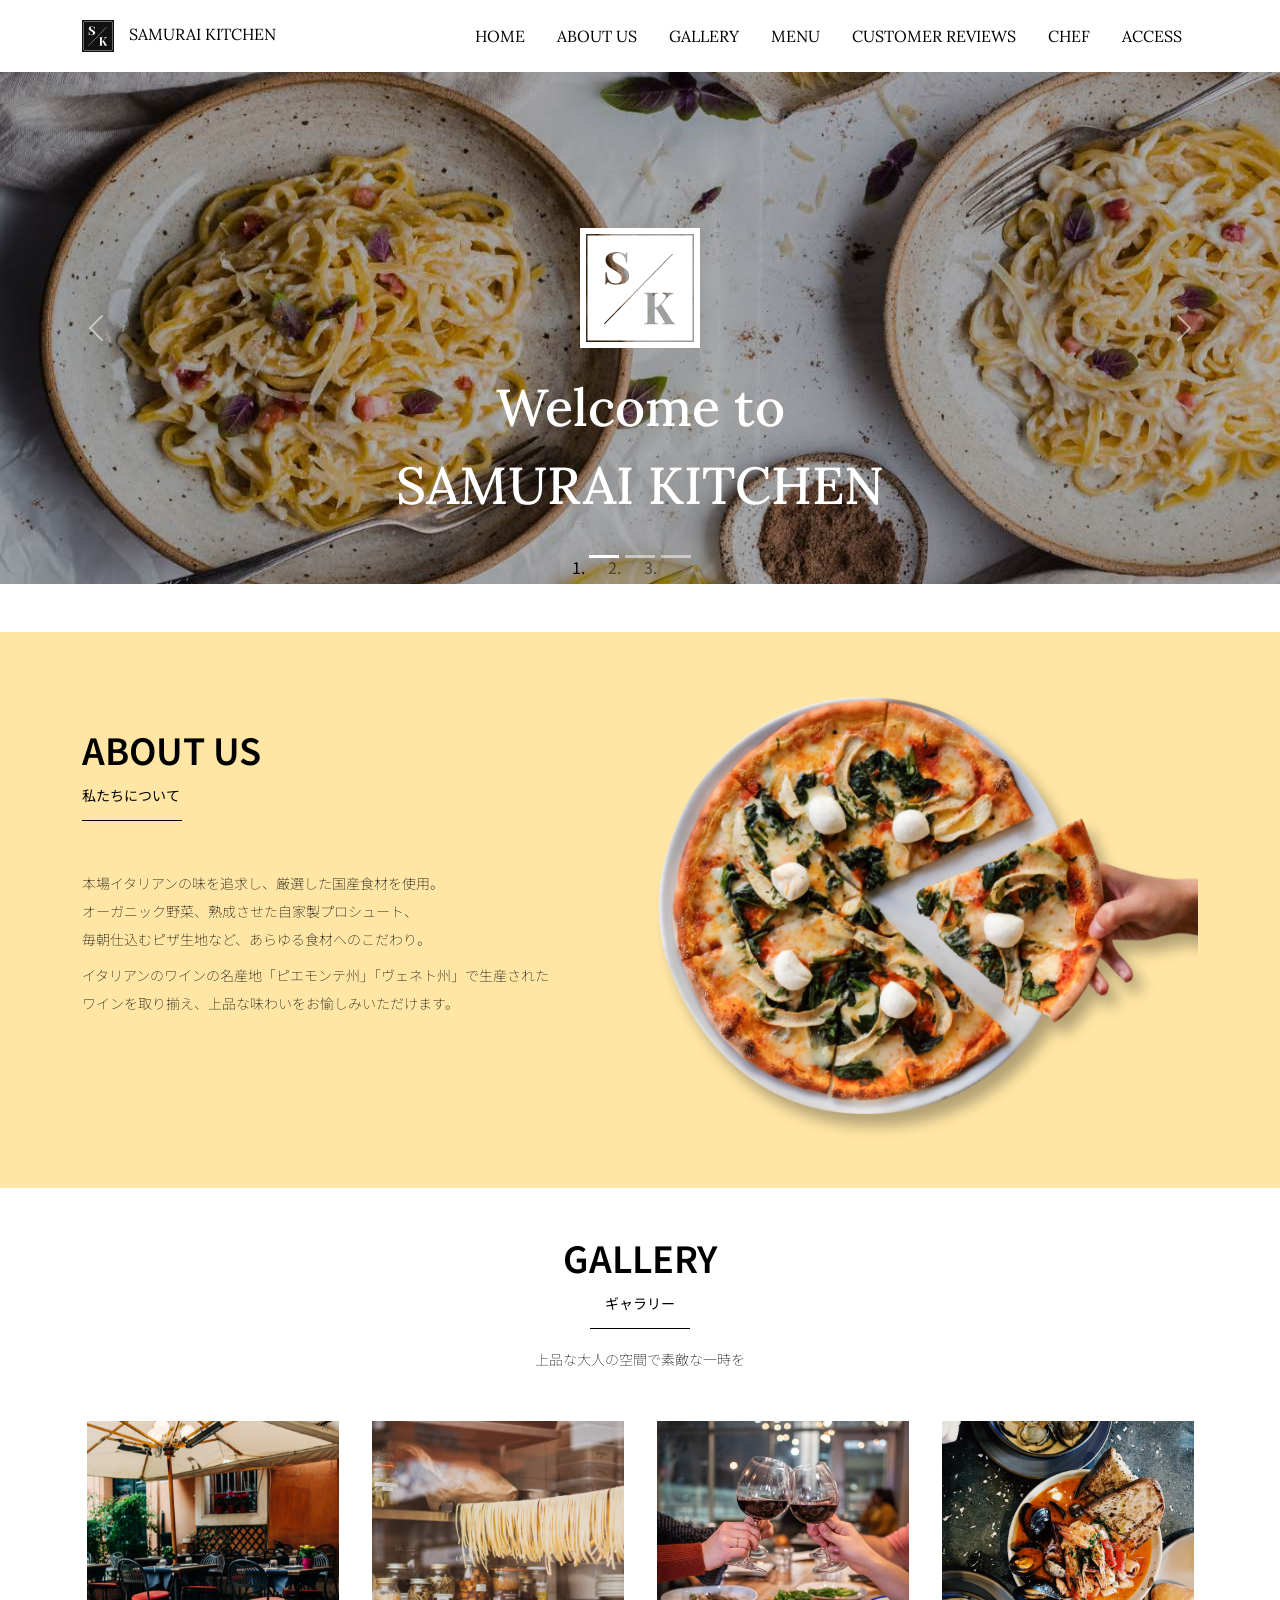
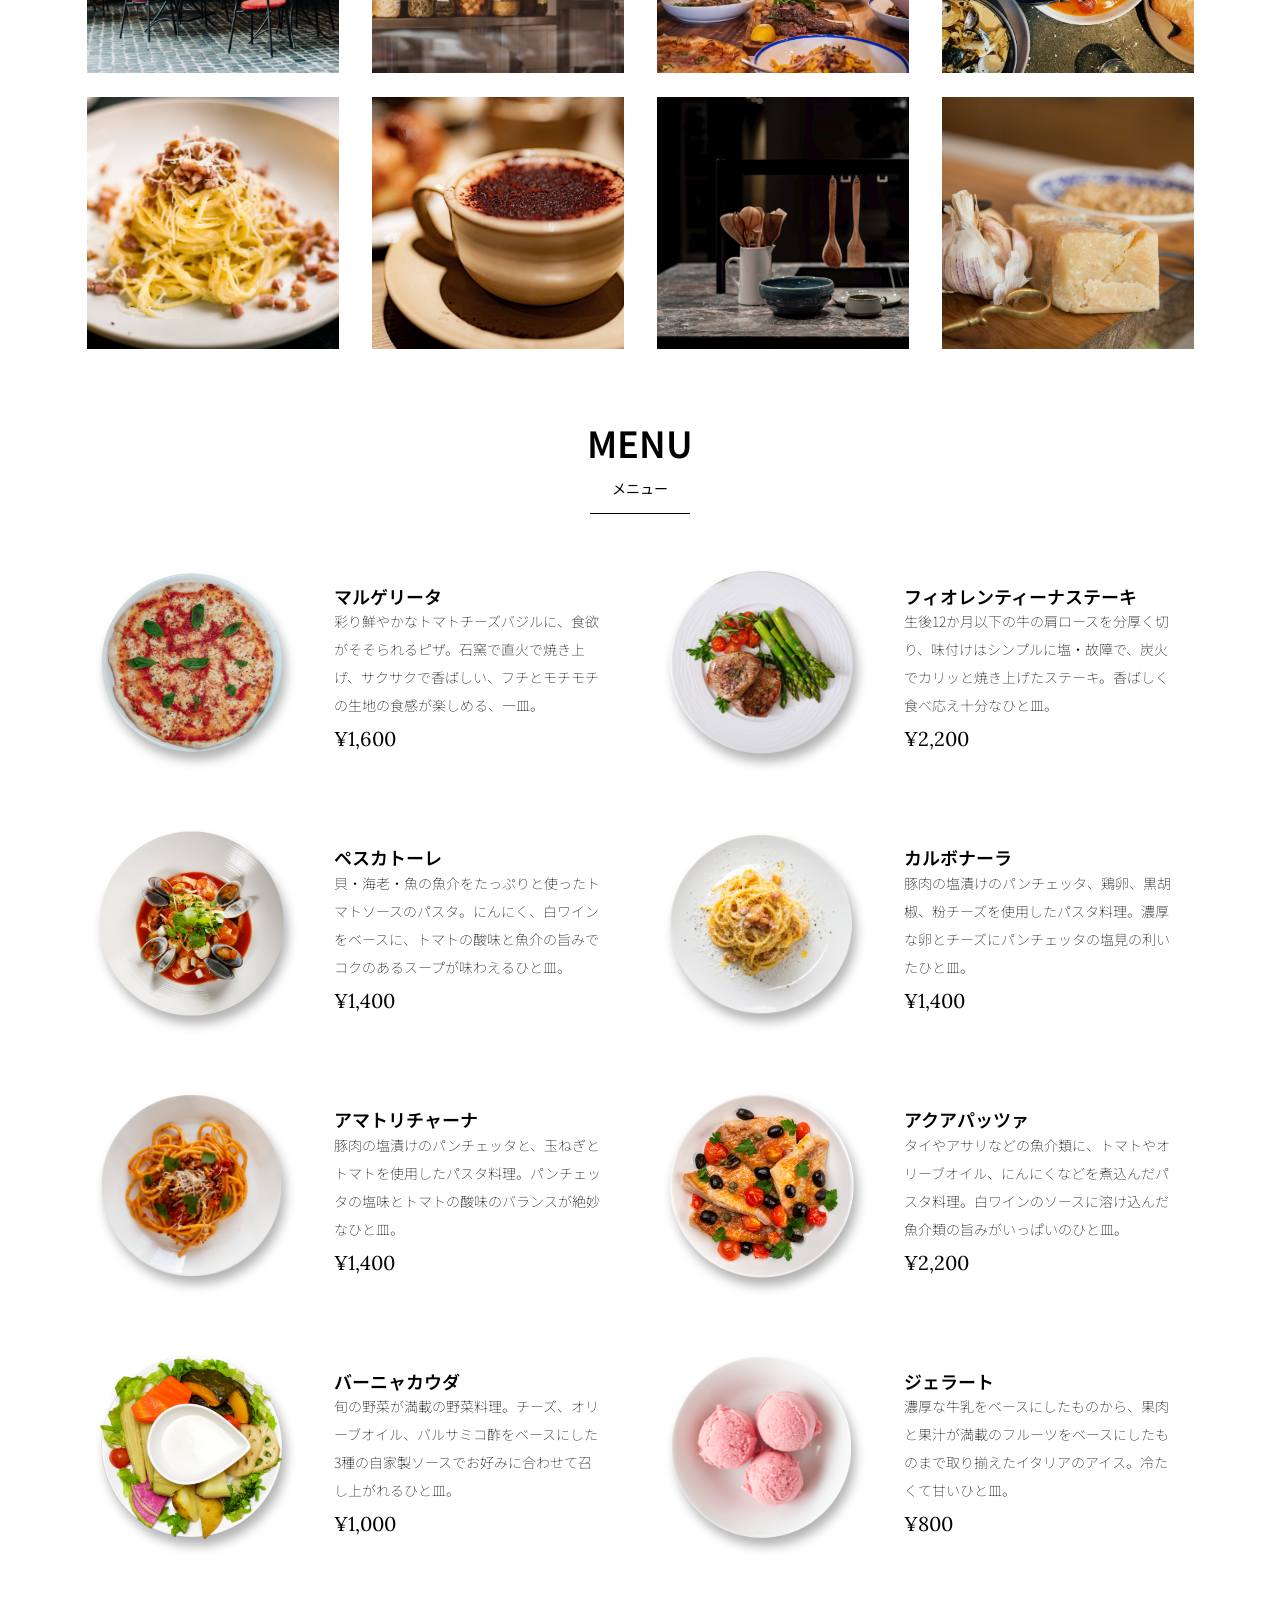
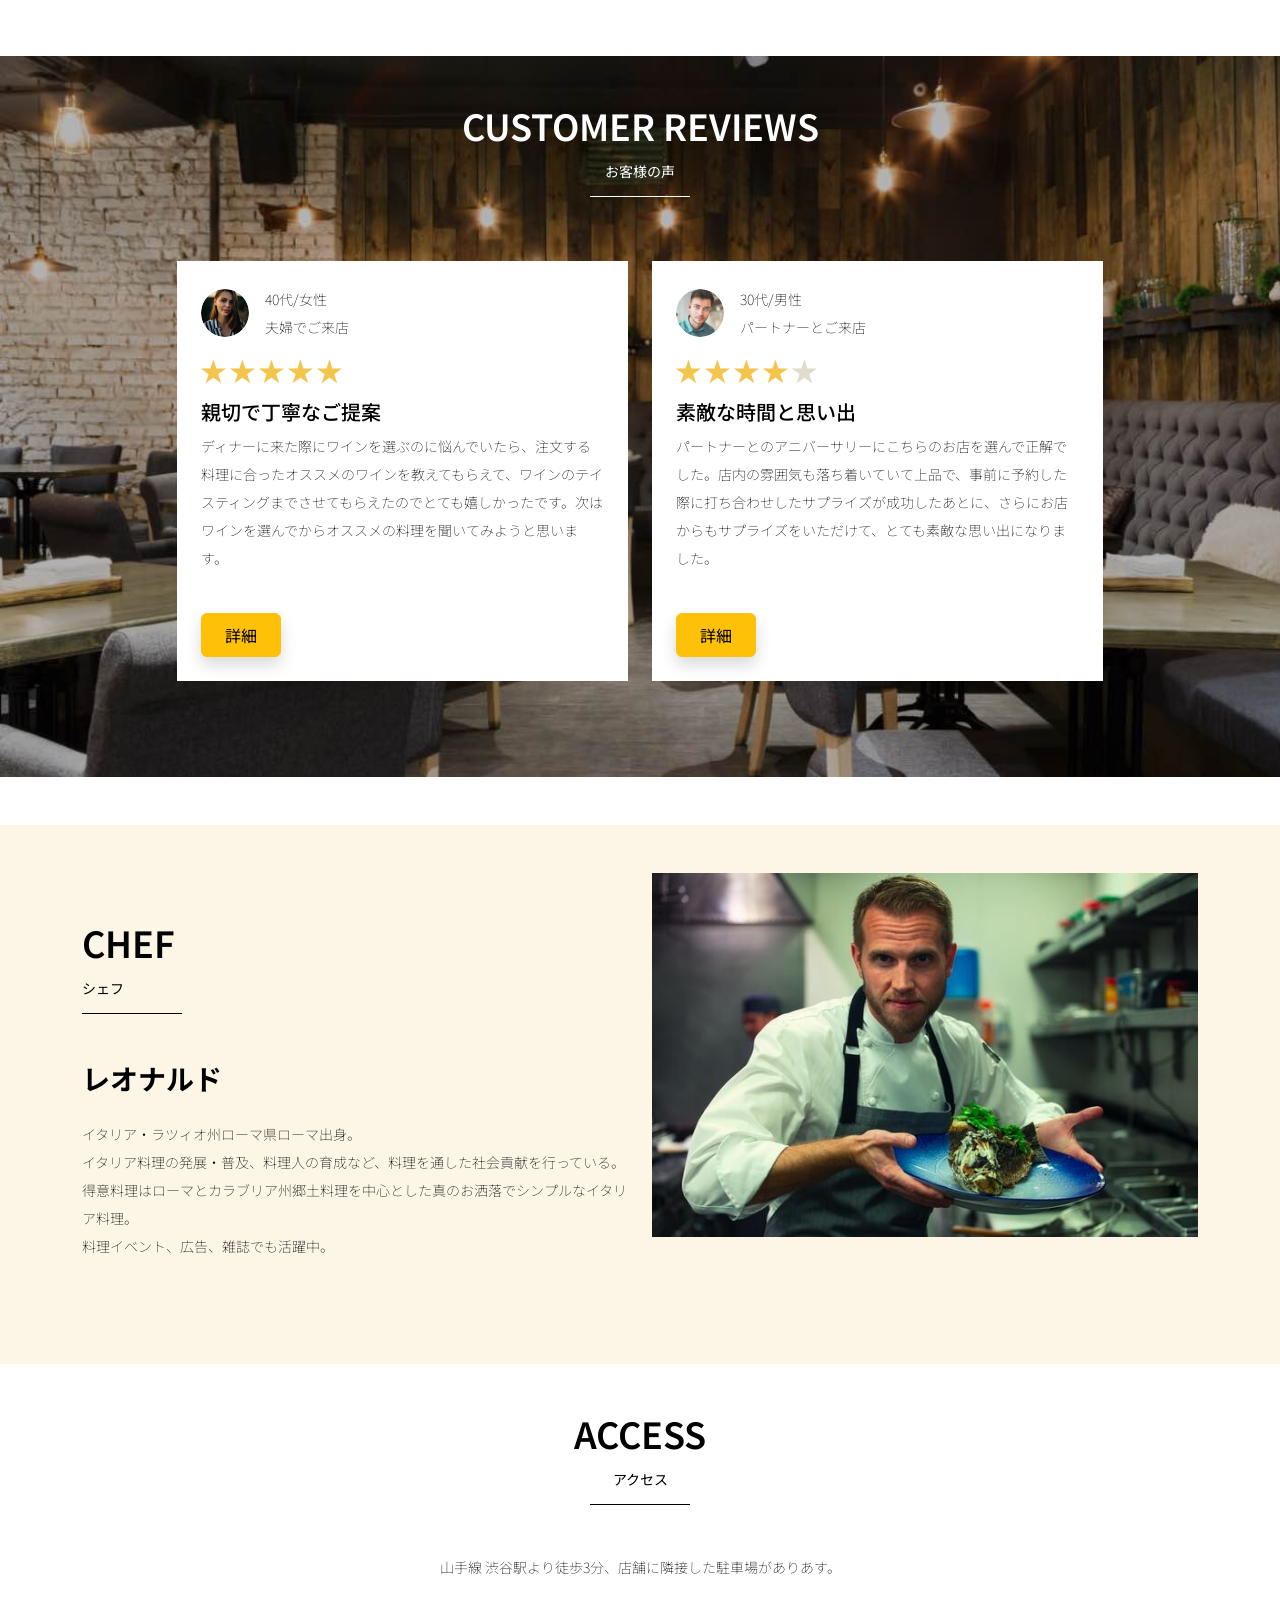
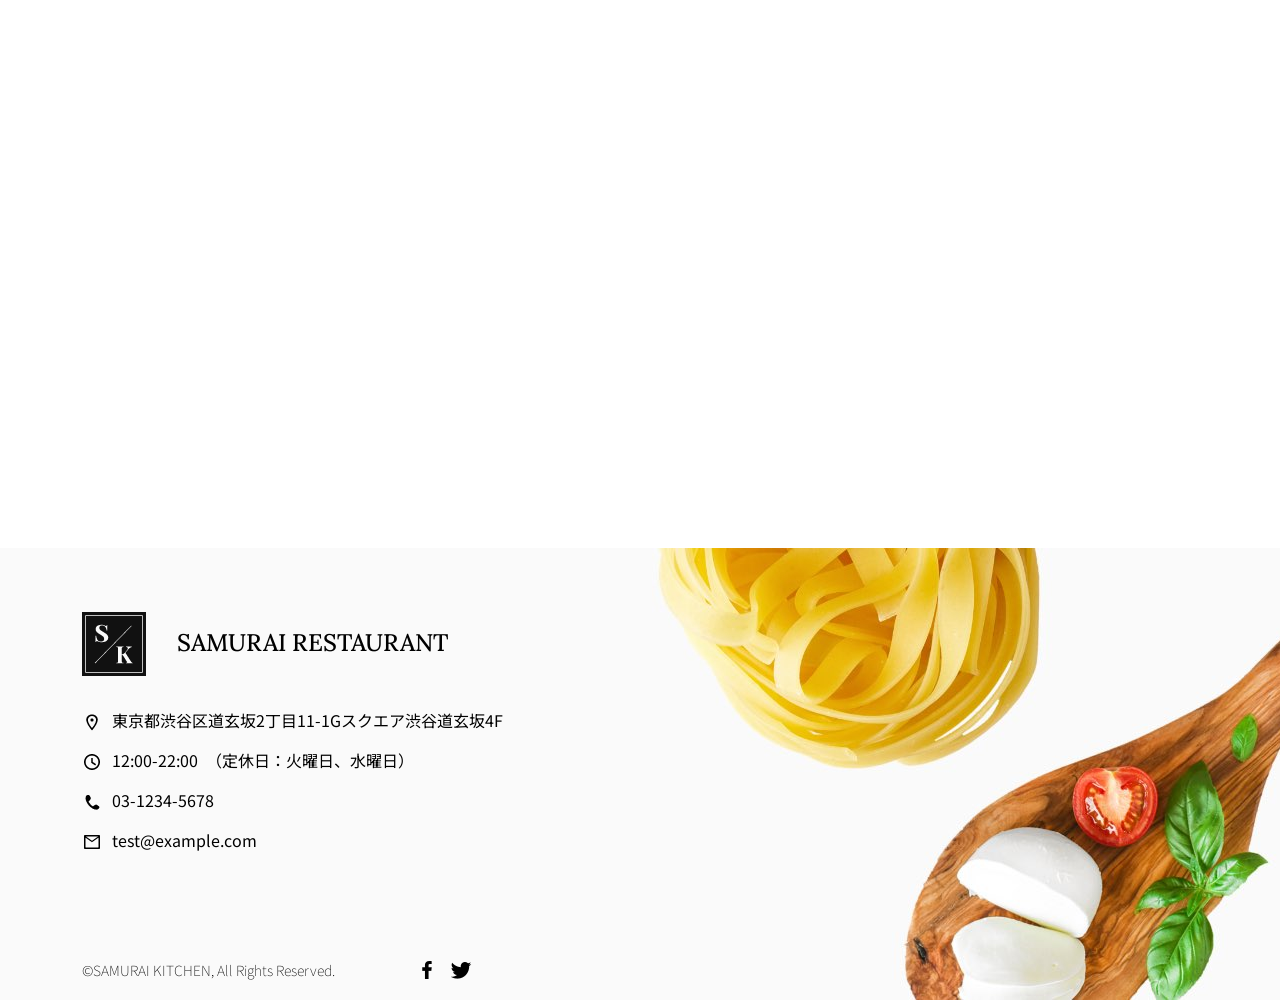
<file: kadai_015/index.html>
<!doctype html>
<html lang="ja">

<head>
  <meta charset="utf-8">
  <meta name="viewport" content="width=device-width, initial-scale=1">
  <meta name="description" content="">
  <meta name="author" content="SAMURAI ENGINEER">
  <title>SAMURAI XD_HTML教材</title>
  <!-- ************************************************ bootstrap.min.cssの読み込み -->
  <link href="https://cdn.jsdelivr.net/npm/bootstrap@5.0.0-beta1/dist/css/bootstrap.min.css" rel="stylesheet"
    integrity="sha384-giJF6kkoqNQ00vy+HMDP7azOuL0xtbfIcaT9wjKHr8RbDVddVHyTfAAsrekwKmP1" crossorigin="anonymous">
  <!-- ************************************************ bootstrap.bundle.min.jsの読み込み -->
  <script src="https://cdn.jsdelivr.net/npm/bootstrap@5.0.0-beta1/dist/js/bootstrap.bundle.min.js"
    integrity="sha384-ygbV9kiqUc6oa4msXn9868pTtWMgiQaeYH7/t7LECLbyPA2x65Kgf80OJFdroafW" crossorigin="anonymous" defer>
  </script>

  <!-- ************************************************ Google Font読み込み -->
  <link rel="preconnect" href="https://fonts.gstatic.com">
  <link href="https://fonts.googleapis.com/css2?family=Lora&display=swap" rel="stylesheet">
  <link href="https://fonts.googleapis.com/css2?family=Noto+Sans+JP:wght@300&display=swap" rel="stylesheet">
  <!-- ************************************************ Font Awesome -->
  <link rel="stylesheet" href="https://use.fontawesome.com/releases/v5.1.0/css/all.css"
    integrity="sha384-lKuwvrZot6UHsBSfcMvOkWwlCMgc0TaWr+30HWe3a4ltaBwTZhyTEggF5tJv8tbt" crossorigin="anonymous">
  <!-- ************************************************今回作成する styles.cssの読み込み -->
  <link href="stylesheet/style.css" rel="stylesheet">
  <!-- ************************************************  -->
</head>

<body>
  <main>
    <!-- ************************************************ ナビゲーションバー開始 -->
    <nav class="navbar navbar-expand-lg">
      <div  class="container">
        <a class="navbar-brand my_navbar_brand">
          <img class="img-fluid navbar_brand_logo" src="img/site_logo.png" alt="サイトアイコン"><span>SAMURAI KITCHEN</span>
        </a>
        <div class="navbar-toggler hamburger_menu" data-bs-toggle="collapse" data-bs-target="#navbarNav"
        aria-controls="navbarNav" aria-expanded="false" aria-label="Toggle navigation">
          <input type="checkbox" id="hamburger_btn_check">
          <label for="hamburger_btn_check" class="hamburger_btn">
            <img class="btn_open" src="img/button_open.png" alt="ナビゲーションバーのボタン">
            <img class="btn_close" src="img/button_close.png" alt="ナビゲーションバーのボタン">
          </label>
        </div>
        <div class="collapse navbar-collapse justify-content-end" id="navbarNav">
          <ul class="navbar-nav">
            <li class="nav-item px-2">
              <a class="nav-link my_nav_link my-2" aria-current="page" href="#">HOME</a>
            </li>
            <li class="nav-item px-2">
              <a class="nav-link my_nav_link my-2" href="#about">ABOUT US</a>
            </li>
            <li class="nav-item px-2">
              <a class="nav-link my_nav_link my-2" href="#gallery">GALLERY</a>
            </li>
            <li class="nav-item px-2">
              <a class="nav-link my_nav_link my-2" aria-current="menu" href="#menu">MENU</a>
            </li>
            <li class="nav-item px-2">
              <a class="nav-link my_nav_link my-2" href="#review">CUSTOMER REVIEWS</a>
            </li>
            <li class="nav-item px-2">
              <a class="nav-link my_nav_link my-2" href="#chef">CHEF</a>
            </li>
            <li class="nav-item px-2">
              <a class="nav-link my_nav_link my-2" href="#access">ACCESS</a>
            </li>
          </ul>
        </div>
      </div>
    </nav>
    <!-- ************************************************ ナビゲーションバー終了 -->

    <!-- ************************************************ カルーセル開始 -->
    <div id="myCarousel" class="carousel slide mb-5" data-bs-ride="carousel">
      <!-- インジケーター部分 -->
      <ol class="carousel-indicators">
        <li data-bs-target="#myCarousel" data-bs-slide-to="0" class="active"></li>
        <li data-bs-target="#myCarousel" data-bs-slide-to="1"></li>
        <li data-bs-target="#myCarousel" data-bs-slide-to="2"></li>
      </ol>

      <div class="carousel-inner">
        <div class="carousel-item active">
          <img src="img/slider-1.jpg" alt="SAMURAI KITCHEN-1">
          <div class="carousel-caption">
            <h1 class="my_carousel_caption">Welcome to<br>SAMURAI KITCHEN</h1>
          </div>
        </div>
        <div class="carousel-item">
          <img src="img/slider-2.jpg" alt="サンプル画像">
          <div class="carousel-caption">
            <h1 class="my_carousel_caption">The fabulous combination of&nbsp;wine&nbsp;and&nbsp;food</h1>
          </div>
        </div>
        <div class="carousel-item">
          <img src="img/slider-3.jpg" alt="サンプル画像">
          <div class="carousel-caption">
            <h1 class="my_carousel_caption">Get the Italian taste<br>at the SAMURAI&nbsp;KITCHEN</h1>
          </div>
        </div>
      </div>

      <!-- コントロールボタン左 -->
      <a class="carousel-control-prev" href="#myCarousel" role="button" data-bs-slide="prev">
        <span class="carousel-control-prev-icon" aria-hidden="true"></span>
        <span class="visually-hidden">Previous</span>
      </a>
      
      <!-- コントロールボタン右 -->
      <a class="carousel-control-next" href="#myCarousel" role="button" data-bs-slide="next">
        <span class="carousel-control-next-icon" aria-hidden="true"></span>
        <span class="visually-hidden">Next</span>
      </a>
    </div>
    <!-- ************************************************ カルーセル終了 -->

    <!-- ************************************************ アバウトセクション開始 -->
    <section class="about_us_bg" id="about">
      <div class="container py-5 mb-5">
        <div class="row">
          <div class="col-lg-6" text-left>
            <div class="py-5">
              <h2 class="section_title about mb-5">ABOUT US</h2>
              <p class="mb-2">
                本場イタリアンの味を追求し、厳選した国産食材を使用。<br>
                オーガニック野菜、熟成させた自家製プロシュート、<br>
                毎朝仕込むピザ生地など、あらゆる食材へのこだわり。<br>
              </p>

              <p class="mb-2">
                イタリアンのワインの名産地「ピエモンテ州」「ヴェネト州」で生産された<br>
                ワインを取り揃え、上品な味わいをお愉しみいただけます。<br>
              </p>
            </div>
          </div>
          <div class="col-lg-6">
            <img src="img/img-about-us.png" class="img-fluid" alt="pizza">
          </div>
        </div>
      </div>
    </section>
    <!-- ************************************************ アバウトセクション終了 -->

    <!-- ************************************************ ギャラリーセクション開始 -->
    <section id="gallery">
      <div class="container mb-5">
        <h2 class="mb-3 section_title gallery text-center">GALLERY</h2>
        <p class="text-center mb-5">上品な大人の空間で素敵な一時を</p>

        <div class="row">
          <div class="col-6 col-lg-3 mb-4 d-flex justify-content-center">
            <img class="img-fluid" src="img/gallery-1.jpg" alt="サンプル画像">
          </div>
          <div class="col-6 col-lg-3 mb-4 d-flex justify-content-center">
            <img class="img-fluid" src="img/gallery-2.jpg" alt="サンプル画像">
          </div>
          <div class="col-6 col-lg-3 mb-4 d-flex justify-content-center">
            <img class="img-fluid" src="img/gallery-3.jpg" alt="サンプル画像">
          </div>
          <div class="col-6 col-lg-3 mb-4 d-flex justify-content-center">
            <img class="img-fluid" src="img/gallery-4.jpg" alt="サンプル画像">
          </div>
          <div class="col-6 col-lg-3 mb-4 d-flex justify-content-center">
            <img class="img-fluid" src="img/gallery-5.jpg" alt="サンプル画像">
          </div>
          <div class="col-6 col-lg-3 mb-4 d-flex justify-content-center">
            <img class="img-fluid" src="img/gallery-6.jpg" alt="サンプル画像">
          </div>
          <div class="col-6 col-lg-3 mb-4 d-flex justify-content-center">
            <img class="img-fluid" src="img/gallery-7.jpg" alt="サンプル画像">
          </div>
          <div class="col-6 col-lg-3 mb-4 d-flex justify-content-center">
            <img class="img-fluid" src="img/gallery-8.jpg" alt="サンプル画像">
          </div>
        </div>
      </div>
    </section>
    <!-- ************************************************ ギャラリーセクション終了 -->

    <!-- ************************************************ メニューセクション -->
    <section id="menu">
      <div class="container">
        <div class="row">
          <div class="col-lg-12">
            <h2 class="section_title menu text-center mb-5">MENU</h2>
          </div>
        </div>
      </div>

      <div class="container mb-5">
        <div class="row">
          <div class="col-12 col-lg-6">
            <div class="row g-0 mb-4">
              <div class="col-12 col-lg-5 text-center">
                <img src="img/margherita.png" class="img-fluid" alt="マルゲリータ">
              </div>
              <div class="col-12 col-lg-7 p-4">
                <h4 class="mb-0 menu_title">マルゲリータ</h4>
                <p class="my-auto">彩り鮮やかなトマトチーズバジルに、食欲がそそられるピザ。石窯で直火で焼き上げ、サクサクで香ばしい、フチとモチモチの生地の食感が楽しめる、一皿。</p>
                <p class="menu_price">¥1,600</p>
              </div>
            </div>
          </div>

          <div class="col-12 col-lg-6">
            <div class="row g-0 mb-4">
              <div class="col-12 col-lg-5 text-center">
                <img src="img/steak.png" class="img-fluid" alt="フィオレンティーナステーキ">
              </div>
              <div class="col-12 col-lg-7 p-4">
                <h4 class="mb-0 menu_title">フィオレンティーナステーキ</h4>
                <p class="my-auto">生後12か月以下の牛の肩ロースを分厚く切り、味付けはシンプルに塩・故障で、炭火でカリッと焼き上げたステーキ。香ばしく食べ応え十分なひと皿。</p>
                <p class="menu_price">¥2,200</p>
              </div>
            </div>
          </div>

          <div class="col-12 col-lg-6">
            <div class="row g-0 mb-4">
              <div class="col-12 col-lg-5 text-center">
                <img src="img/pescatore.png" class="img-fluid" alt="ペスカトーレ">
              </div>
              <div class="col-12 col-lg-7 p-4">
                <h4 class="mb-0 menu_title">ペスカトーレ</h4>
                <p class="my-auto">貝・海老・魚の魚介をたっぷりと使ったトマトソースのパスタ。にんにく、白ワインをベースに、トマトの酸味と魚介の旨みでコクのあるスープが味わえるひと皿。</p>
                <p class="menu_price">¥1,400</p>
              </div>
            </div>
          </div>

          <div class="col-12 col-lg-6">
            <div class="row g-0 mb-4">
              <div class="col-12 col-lg-5 text-center">
                <img src="img/carbonara.png" class="img-fluid" alt="カルボナーラ">
              </div>
              <div class="col-12 col-lg-7 p-4">
                <h4 class="mb-0 menu_title">カルボナーラ</h4>
                <p class="my-auto">豚肉の塩漬けのパンチェッタ、鶏卵、黒胡椒、粉チーズを使用したパスタ料理。濃厚な卵とチーズにパンチェッタの塩見の利いたひと皿。</p>
                <p class="menu_price">¥1,400</p>
              </div>
            </div>
          </div>

          <div class="col-12 col-lg-6">
            <div class="row g-0 mb-4">
              <div class="col-12 col-lg-5 text-center">
                <img src="img/amatriciana.png" class="img-fluid" alt="アマトリチャーナ">
              </div>
              <div class="col-12 col-lg-7 p-4">
                <h4 class="mb-0 menu_title">アマトリチャーナ</h4>
                <p class="my-auto">豚肉の塩漬けのパンチェッタと、玉ねぎとトマトを使用したパスタ料理。パンチェッタの塩味とトマトの酸味のバランスが絶妙なひと皿。</p>
                <p class="menu_price">¥1,400</p>
              </div>
            </div>
          </div>

          <div class="col-12 col-lg-6">
            <div class="row g-0 mb-4">
              <div class="col-12 col-lg-5 text-center">
                <img src="img/acqua-pazza.png" class="img-fluid" alt="アクアパッツァ">
              </div>
              <div class="col-12 col-lg-7 p-4">
                <h4 class="mb-0 menu_title">アクアパッツァ</h4>
                <p class="my-auto">タイやアサリなどの魚介類に、トマトやオリーブオイル、にんにくなどを煮込んだパスタ料理。白ワインのソースに溶け込んだ魚介類の旨みがいっぱいのひと皿。</p>
                <p class="menu_price">¥2,200</p>
              </div>
            </div>
          </div>

          <div class="col-12 col-lg-6">
            <div class="row g-0 mb-4">
              <div class="col-12 col-lg-5 text-center">
                <img src="img/bagna-cauda.png" class="img-fluid" alt="バーニャカウダ">
              </div>
              <div class="col-12 col-lg-7 p-4">
                <h4 class="mb-0 menu_title">バーニャカウダ</h4>
                <p class="my-auto">旬の野菜が満載の野菜料理。チーズ、オリーブオイル、バルサミコ酢をベースにした3種の自家製ソースでお好みに合わせて召し上がれるひと皿。</p>
                <p class="menu_price">¥1,000</p>
              </div>
            </div>
          </div>

          <div class="col-12 col-lg-6">
            <div class="row g-0 mb-4">
              <div class="col-12 col-lg-5 text-center">
                <img src="img/gelato.png" class="img-fluid" alt="ジェラート">
              </div>
              <div class="col-12 col-lg-7 p-4">
                <h4 class="mb-0 menu_title">ジェラート</h4>
                <p class="my-auto">濃厚な牛乳をベースにしたものから、果肉と果汁が満載のフルーツをベースにしたものまで取り揃えたイタリアのアイス。冷たくて甘いひと皿。</p>
                <p class="menu_price">¥800</p>
              </div>
            </div>
          </div>
        </div>
      </div>
    </section>
    <!-- ************************************************ メニューセクション終了 -->

    <!-- ************************************************ レビューセクション開始 -->
    <section id="review">
      <div class="review_wrapper">
        <div class="container py-5 mb-5">
          <div class="text-center mb-5">
            <h2 class="section_title review text-center text-white">CUSTOMER REVIEWS</h2>
          </div>

          <div class="row pb-5 justify-content-center">
            <div class="col-12 col-lg-5 mt-3">
              <div class="bg-white h_420">
                <div class="p-4">
                  <div class="d-flex align-items-center">
                    <img src="img/customer-woman.png " class="review_img" alt="サンプル画像">
                    <div>
                      <p class="my-0">40代/女性</p>
                      <p class="my-0">夫婦でご来店</p>
                    </div>
                  </div>

                  <div class="my-3">
                    <img src="img/star-point.png" class="star_img" alt="star">
                    <img src="img/star-point.png" class="star_img" alt="star">
                    <img src="img/star-point.png" class="star_img" alt="star">
                    <img src="img/star-point.png" class="star_img" alt="star">
                    <img src="img/star-point.png" class="star_img" alt="star">
                  </div>

                  <h5>親切で丁寧なご提案</h5>
                  <p>ディナーに来た際にワインを選ぶのに悩んでいたら、注文する料理に合ったオススメのワインを教えてもらえて、ワインのテイスティングまでさせてもらえたのでとても嬉しかったです。次はワインを選んでからオススメの料理を聞いてみようと思います。</p>
                  <button type="button" class="btn btn-warning shadow fix_bottom">詳細</button>
                </div>
              </div>
            </div>
            
            <div class="col-12 col-lg-5 mt-3">
              <div class="bg-white h_420">
                <div class="p-4">
                  <div class="d-flex align-items-center">
                    <img src="img/customer-man.png" class="review_img" alt="サンプル画像">
                    <div>
                      <p class="my-0">30代/男性</p>
                      <p class="my-0">パートナーとご来店</p>
                    </div>
                  </div>

                  <div class="my-3">
                    <img src="img/star-point.png" class="star_img" alt="star">
                    <img src="img/star-point.png" class="star_img" alt="star">
                    <img src="img/star-point.png" class="star_img" alt="star">
                    <img src="img/star-point.png" class="star_img" alt="star">
                    <img src="img/star-no-point.png" class="star_img" alt="no-star">
                  </div>

                  <h5>素敵な時間と思い出</h5>
                  <p>パートナーとのアニバーサリーにこちらのお店を選んで正解でした。店内の雰囲気も落ち着いていて上品で、事前に予約した際に打ち合わせしたサプライズが成功したあとに、さらにお店からもサプライズをいただけて、とても素敵な思い出になりました。</p>
                  <button type="button" class="btn btn-warning shadow fix_bottom">詳細</button>
                </div>
              </div>
            </div>
          </div>
        </div>
      </div>
    </section>
    <!-- ************************************************ レビューセクション終了 -->

    <!-- ************************************************ シェフ開始 -->
    <section class="chef_bg" id="chef">
      <div class="container py-5 mb-5">
        <div class="row">
          <div class="col-lg-6" text-left>
            <div class="py-5">
              <h2 class="section_title chef mb-5">CHEF</h2>
              <h3 id="leonardo" class="mb-4">レオナルド</h3>
              <p class="mb-2">
                イタリア・ラツィオ州ローマ県ローマ出身。<br>
                イタリア料理の発展・普及、料理人の育成など、料理を通した社会貢献を行っている。<br>
                得意料理はローマとカラブリア州郷土料理を中心とした真のお洒落でシンプルなイタリア料理。<br>
                料理イベント、広告、雑誌でも活躍中。<br>
              </p>
            </div>
          </div>
          <div class="col-lg-6">
            <img src="img/chef.jpg" class="img-fluid" alt="chef">
          </div>
        </div>
      </div>
    </section>
    <!-- ************************************************ シェフ終了 -->

    <!-- ************************************************ アクセスセクション開始 -->
    <section id="access">
      <div class="container">
        <div class="row">
          <div class="col-lg-12 text-center mb-5">
            <h2 class="section_title text-center access mb-5">ACCESS</h2>
            <p>山手線 渋谷駅より徒歩3分、店舗に隣接した駐車場がありあす。</p>
          </div>
        </div>
      </div>

      <div class="container mb-5 px-2">
        <iframe src="https://www.google.com/maps/embed?pb=!1m18!1m12!1m3!1d3241.2804973828415!2d139.74691337623094!3d35.67009473058484!2m3!1f0!2f0!3f0!3m2!1i1024!2i768!4f13.1!3m3!1m2!1s0x60188b602972bb83%3A0xa6b553df33a5bd04!2zU0FNVVJBSSBFTkdJTkVFUiDkvo3jgqjjg7Pjgrjjg4vjgqI!5e0!3m2!1sja!2sjp!4v1774157378850!5m2!1sja!2sjp" 
        class="w-100" style="height: 50vh;" loading="lazy"></iframe>
      </div>
    </section>
    <!-- ************************************************ アクセスセクション終了 -->


    <!-- ************************************************ フッター開始 -->
    <footer id="footer">
      <div class="container">
        <div class="row">
          <div class="col-12 col-lg-6 position-relative">
            <div class="row pt-5">
              <div class="col-lg-2 text-center my-3">
                <img class="img-fluid footer_brand_logo" src="img/site_logo.png" alt="サンプル画像">
              </div>
              <div class="col-lg-10 align-self-center my-3">
                <h2 class="m-0 footer_text">SAMURAI RESTAURANT</h2>
              </div>
            </div>
            <div class="restaurant_info py-3">
              <div class="d-flex mb-3">
                <img src="img/icon-Marker.png" alt="marker">
                <p class="p-0 m-0">東京都渋谷区道玄坂2丁目11-1Gスクエア渋谷道玄坂4F</p>
              </div>
              <div class="d-flex mb-3">
                <img src="img/icon-Clock.png" alt="clock">
                <p class="p-0 m-0">12:00-22:00&nbsp;&nbsp;（定休日：火曜日、水曜日）</p>
              </div>
              <div class="d-flex mb-3">
                <img src="img/icon-Phone.png" alt="phone">
                <p class="p-0 m-0">03-1234-5678</p>
              </div>
              <div class="d-flex mb-3">
                <img src="img/icon-Mail.png" alt="mail">
                <p class="p-0 m-0">test@example.com</p>
              </div>
            </div>

            <div class="copy_right align-items-center">
              <p>©SAMURAI KITCHEN, All Rights Reserved.</p>
              <img src="img/icon-facebook.png" class="sns_img" alt="facebook">
              <img src="img/icon-twitter.png" class="sns_img" alt="twitter">
            </div>
          </div>

          <div class="col-12 col-lg-6 d-none d-lg-block">
            <img src="img/background-footer.jpg" alt="背景画像">
          </div>
        </div>
      </div>
    </footer>
    <!-- ************************************************ フッター終了 -->
  </main>
</body>

</html>
</file>
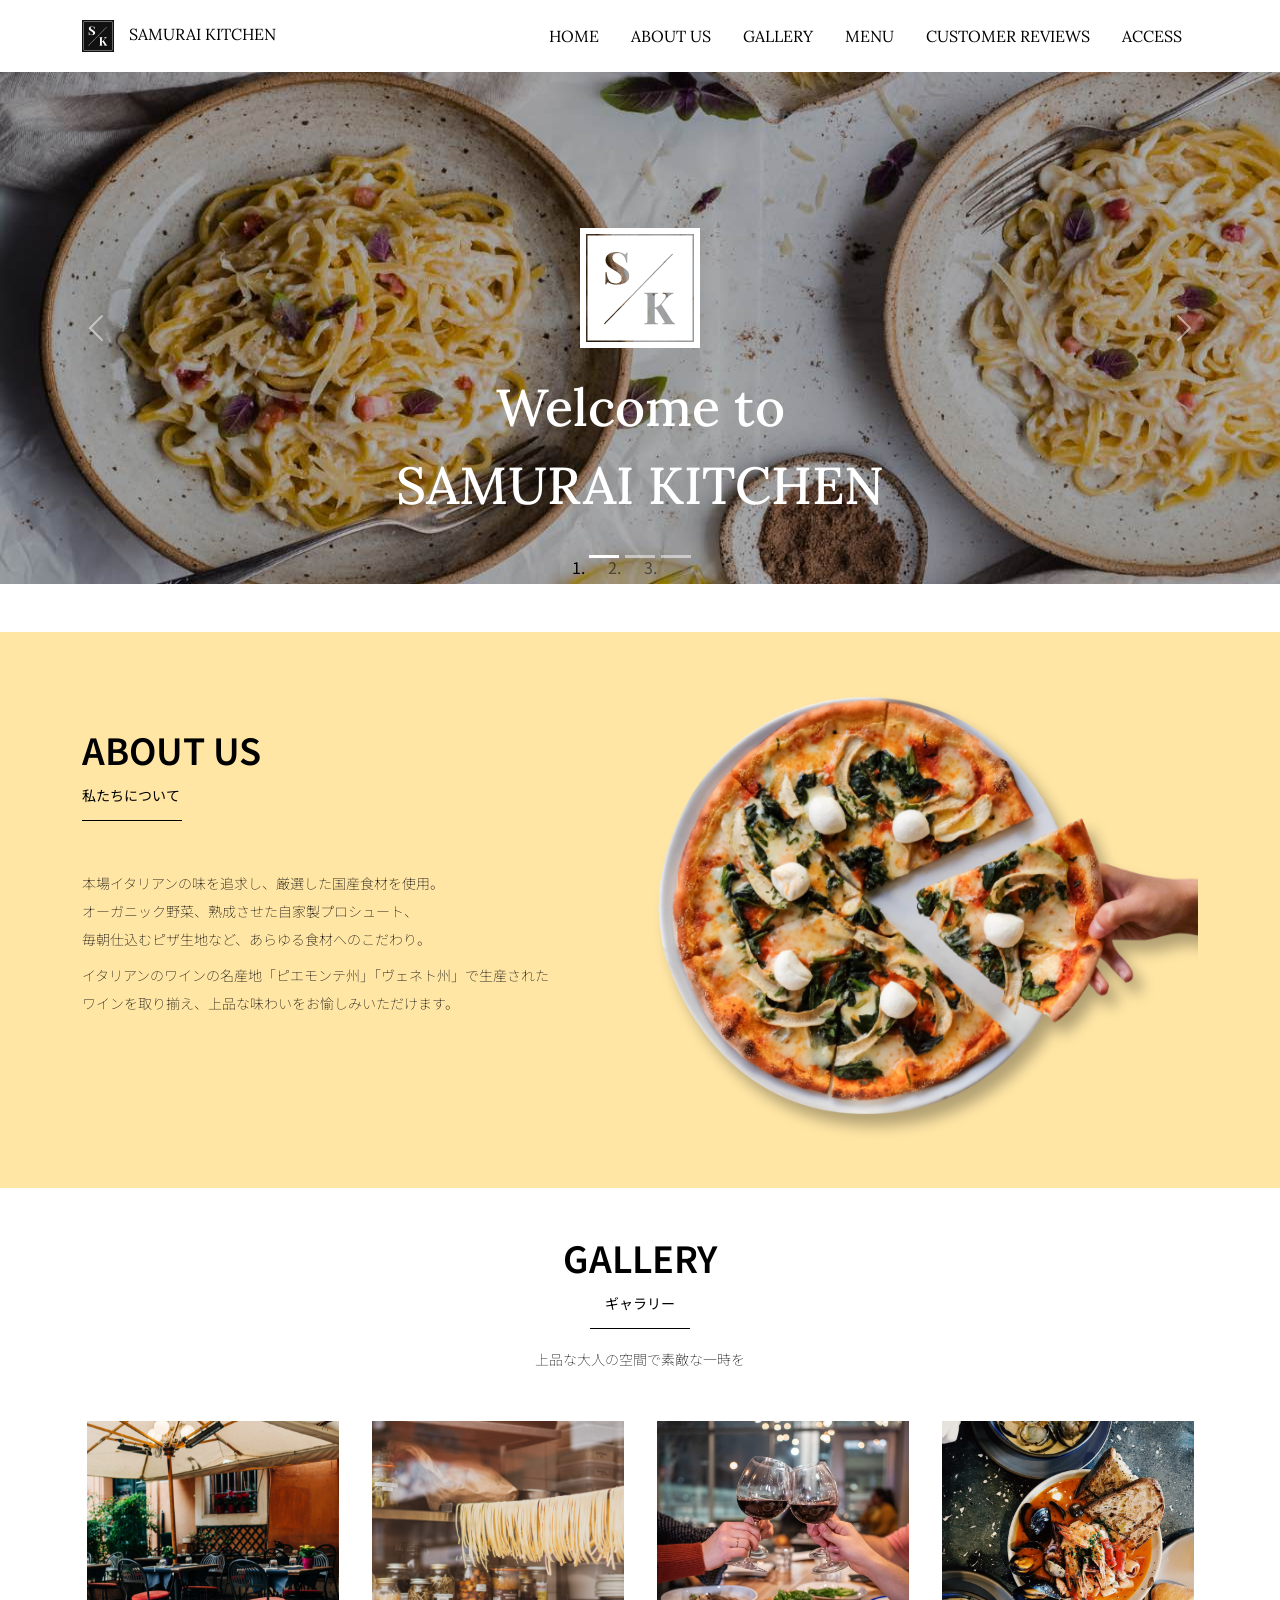
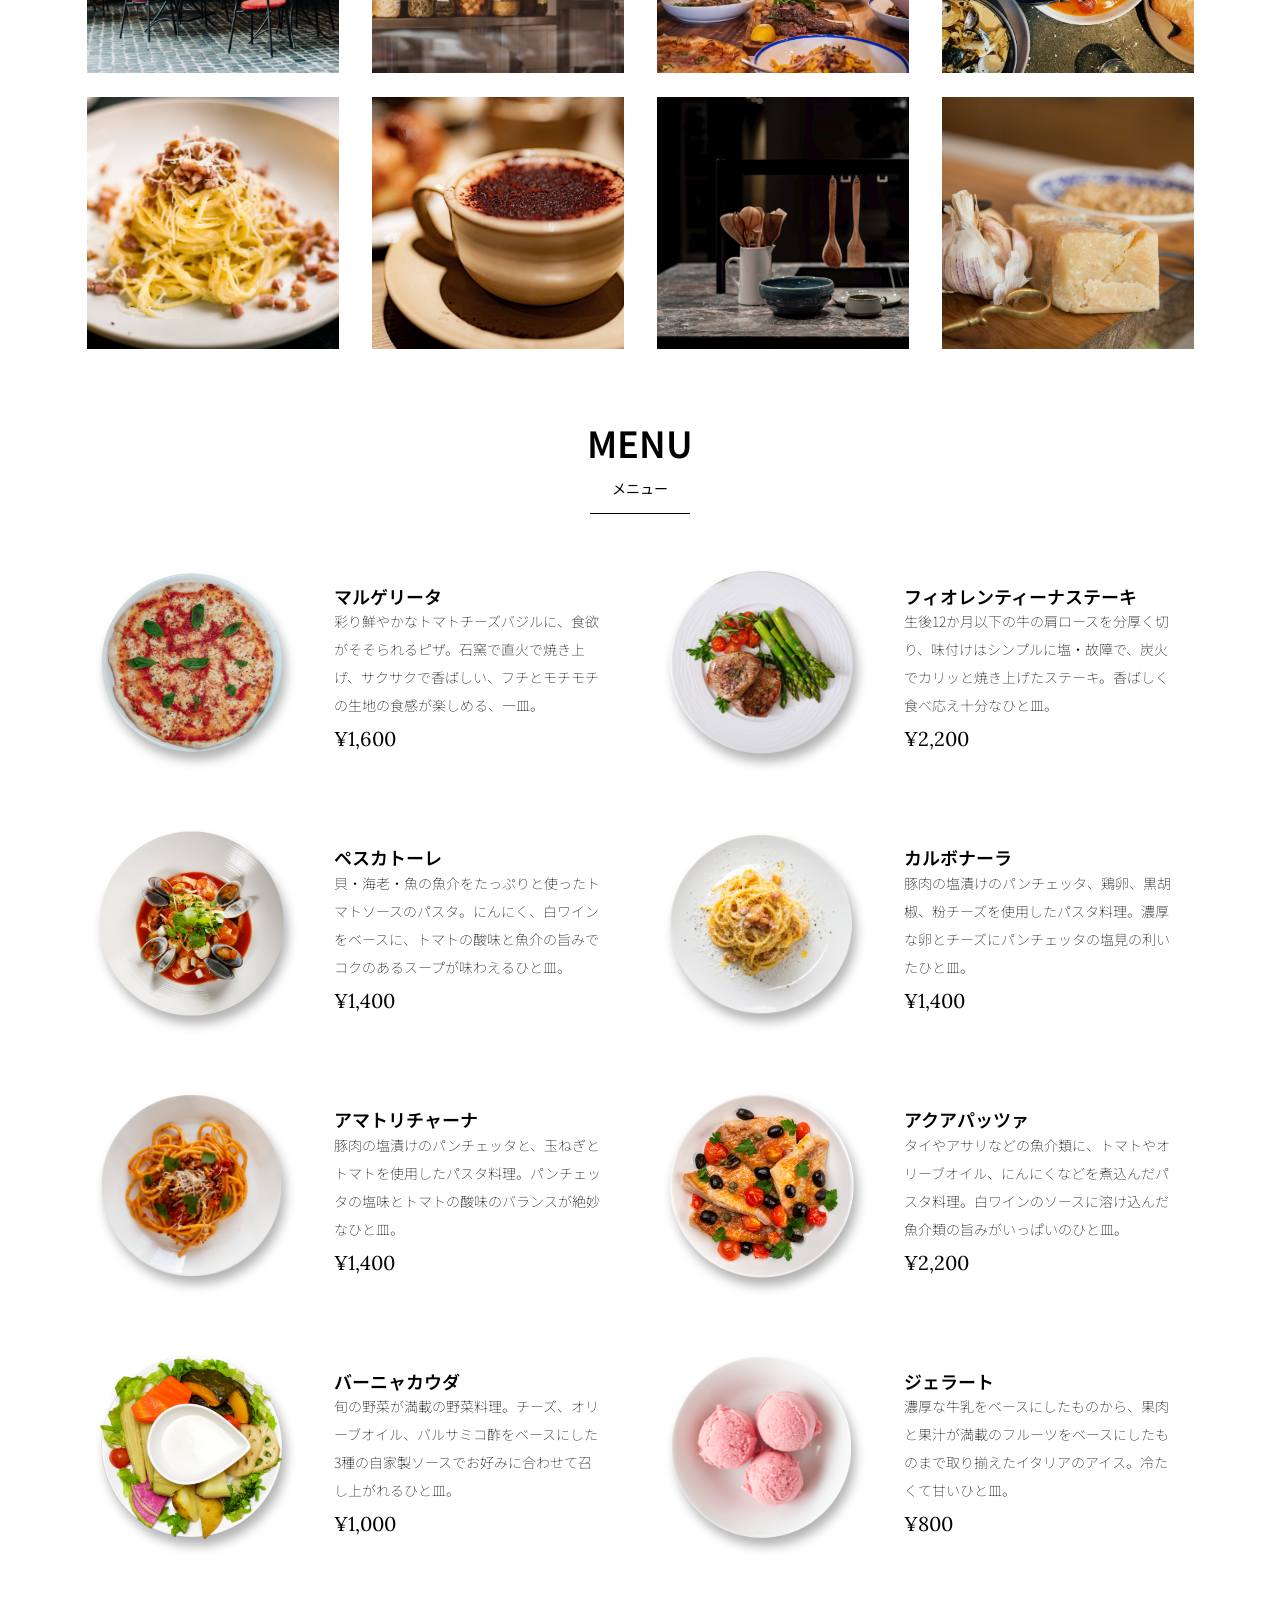
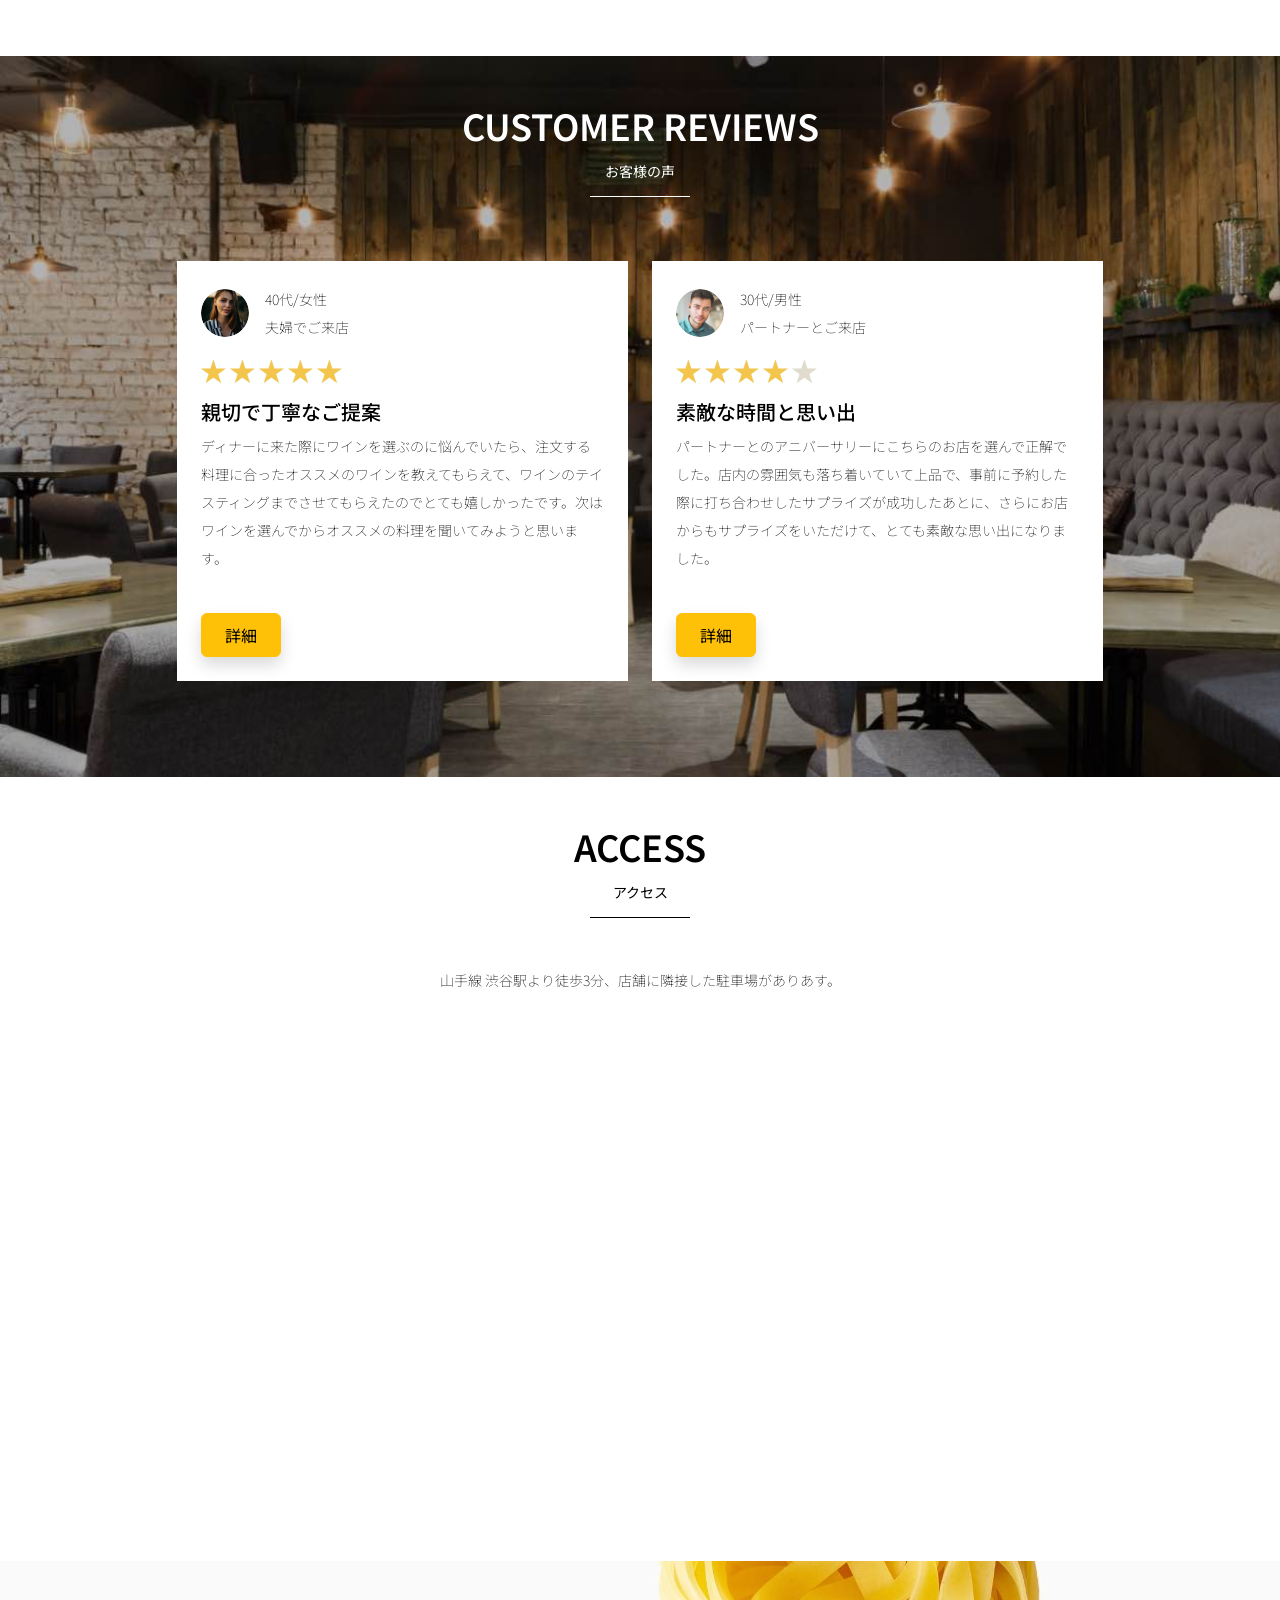
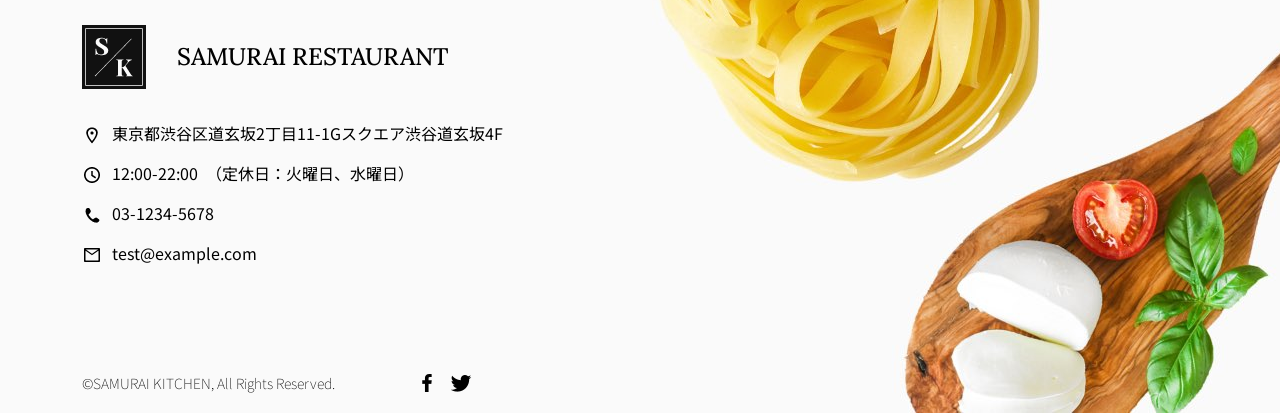
<file: kadai_tutorial_output/index.html>
<!doctype html>
<html lang="ja">

<head>
  <meta charset="utf-8">
  <meta name="viewport" content="width=device-width, initial-scale=1">
  <meta name="description" content="">
  <meta name="author" content="SAMURAI ENGINEER">
  <title>SAMURAI XD_HTML教材</title>
  <!-- ************************************************ bootstrap.min.cssの読み込み -->
  <link href="https://cdn.jsdelivr.net/npm/bootstrap@5.0.0-beta1/dist/css/bootstrap.min.css" rel="stylesheet"
    integrity="sha384-giJF6kkoqNQ00vy+HMDP7azOuL0xtbfIcaT9wjKHr8RbDVddVHyTfAAsrekwKmP1" crossorigin="anonymous">
  <!-- ************************************************ bootstrap.bundle.min.jsの読み込み -->
  <script src="https://cdn.jsdelivr.net/npm/bootstrap@5.0.0-beta1/dist/js/bootstrap.bundle.min.js"
    integrity="sha384-ygbV9kiqUc6oa4msXn9868pTtWMgiQaeYH7/t7LECLbyPA2x65Kgf80OJFdroafW" crossorigin="anonymous" defer>
  </script>

  <!-- ************************************************ Google Font読み込み -->
  <link rel="preconnect" href="https://fonts.gstatic.com">
  <link href="https://fonts.googleapis.com/css2?family=Lora&display=swap" rel="stylesheet">
  <link href="https://fonts.googleapis.com/css2?family=Noto+Sans+JP:wght@300&display=swap" rel="stylesheet">
  <!-- ************************************************ Font Awesome -->
  <link rel="stylesheet" href="https://use.fontawesome.com/releases/v5.1.0/css/all.css"
    integrity="sha384-lKuwvrZot6UHsBSfcMvOkWwlCMgc0TaWr+30HWe3a4ltaBwTZhyTEggF5tJv8tbt" crossorigin="anonymous">
  <!-- ************************************************今回作成する styles.cssの読み込み -->
  <link href="stylesheet/style.css" rel="stylesheet">
  <!-- ************************************************  -->
</head>

<body>
  <main>
    <!-- ************************************************ ナビゲーションバー開始 -->
    <nav class="navbar navbar-expand-lg">
      <div  class="container">
        <a class="navbar-brand my_navbar_brand">
          <img class="img-fluid navbar_brand_logo" src="img/site_logo.png" alt="サイトアイコン"><span>SAMURAI KITCHEN</span>
        </a>
        <div class="navbar-toggler hamburger_menu" data-bs-toggle="collapse" data-bs-target="#navbarNav"
        aria-controls="navbarNav" aria-expanded="false" aria-label="Toggle navigation">
          <input type="checkbox" id="hamburger_btn_check">
          <label for="hamburger_btn_check" class="hamburger_btn">
            <img class="btn_open" src="img/button_open.png" alt="ナビゲーションバーのボタン">
            <img class="btn_close" src="img/button_close.png" alt="ナビゲーションバーのボタン">
          </label>
        </div>
        <div class="collapse navbar-collapse justify-content-end" id="navbarNav">
          <ul class="navbar-nav">
            <li class="nav-item px-2">
              <a class="nav-link my_nav_link my-2" aria-current="page" href="#">HOME</a>
            </li>
            <li class="nav-item px-2">
              <a class="nav-link my_nav_link my-2" href="#about">ABOUT US</a>
            </li>
            <li class="nav-item px-2">
              <a class="nav-link my_nav_link my-2" href="#gallery">GALLERY</a>
            </li>
            <li class="nav-item px-2">
              <a class="nav-link my_nav_link my-2" aria-current="menu" href="#menu">MENU</a>
            </li>
            <li class="nav-item px-2">
              <a class="nav-link my_nav_link my-2" href="#review">CUSTOMER REVIEWS</a>
            </li>
            <li class="nav-item px-2">
              <a class="nav-link my_nav_link my-2" href="#access">ACCESS</a>
            </li>
          </ul>
        </div>
      </div>
    </nav>
    <!-- ************************************************ ナビゲーションバー終了 -->

    <!-- ************************************************ カルーセル開始 -->
    <div id="myCarousel" class="carousel slide mb-5" data-bs-ride="carousel">
      <!-- インジケーター部分 -->
      <ol class="carousel-indicators">
        <li data-bs-target="#myCarousel" data-bs-slide-to="0" class="active"></li>
        <li data-bs-target="#myCarousel" data-bs-slide-to="1"></li>
        <li data-bs-target="#myCarousel" data-bs-slide-to="2"></li>
      </ol>

      <div class="carousel-inner">
        <div class="carousel-item active">
          <img src="img/slider-1.jpg" alt="SAMURAI KITCHEN-1">
          <div class="carousel-caption">
            <h1 class="my_carousel_caption">Welcome to<br>SAMURAI KITCHEN</h1>
          </div>
        </div>
        <div class="carousel-item">
          <img src="img/slider-2.jpg" alt="サンプル画像">
          <div class="carousel-caption">
            <h1 class="my_carousel_caption">The fabulous combination of&nbsp;wine&nbsp;and&nbsp;food</h1>
          </div>
        </div>
        <div class="carousel-item">
          <img src="img/slider-3.jpg" alt="サンプル画像">
          <div class="carousel-caption">
            <h1 class="my_carousel_caption">Get the Italian taste<br>at the SAMURAI&nbsp;KITCHEN</h1>
          </div>
        </div>
      </div>

      <!-- コントロールボタン左 -->
      <a class="carousel-control-prev" href="#myCarousel" role="button" data-bs-slide="prev">
        <span class="carousel-control-prev-icon" aria-hidden="true"></span>
        <span class="visually-hidden">Previous</span>
      </a>
      
      <!-- コントロールボタン右 -->
      <a class="carousel-control-next" href="#myCarousel" role="button" data-bs-slide="next">
        <span class="carousel-control-next-icon" aria-hidden="true"></span>
        <span class="visually-hidden">Next</span>
      </a>
    </div>
    <!-- ************************************************ カルーセル終了 -->

    <!-- ************************************************ アバウトセクション開始 -->
    <section class="about_us_bg" id="about">
      <div class="container py-5 mb-5">
        <div class="row">
          <div class="col-lg-6" text-left>
            <div class="py-5">
              <h2 class="section_title about mb-5">ABOUT US</h2>
              <p class="mb-2">
                本場イタリアンの味を追求し、厳選した国産食材を使用。<br>
                オーガニック野菜、熟成させた自家製プロシュート、<br>
                毎朝仕込むピザ生地など、あらゆる食材へのこだわり。<br>
              </p>

              <p class="mb-2">
                イタリアンのワインの名産地「ピエモンテ州」「ヴェネト州」で生産された<br>
                ワインを取り揃え、上品な味わいをお愉しみいただけます。<br>
              </p>
            </div>
          </div>
          <div class="col-lg-6">
            <img src="img/img-about-us.png" class="img-fluid" alt="pizza">
          </div>
        </div>
      </div>
    </section>
    <!-- ************************************************ アバウトセクション終了 -->

    <!-- ************************************************ ギャラリーセクション開始 -->
    <section id="gallery">
      <div class="container mb-5">
        <h2 class="mb-3 section_title gallery text-center">GALLERY</h2>
        <p class="text-center mb-5">上品な大人の空間で素敵な一時を</p>

        <div class="row">
          <div class="col-6 col-lg-3 mb-4 d-flex justify-content-center">
            <img class="img-fluid" src="img/gallery-1.jpg" alt="サンプル画像">
          </div>
          <div class="col-6 col-lg-3 mb-4 d-flex justify-content-center">
            <img class="img-fluid" src="img/gallery-2.jpg" alt="サンプル画像">
          </div>
          <div class="col-6 col-lg-3 mb-4 d-flex justify-content-center">
            <img class="img-fluid" src="img/gallery-3.jpg" alt="サンプル画像">
          </div>
          <div class="col-6 col-lg-3 mb-4 d-flex justify-content-center">
            <img class="img-fluid" src="img/gallery-4.jpg" alt="サンプル画像">
          </div>
          <div class="col-6 col-lg-3 mb-4 d-flex justify-content-center">
            <img class="img-fluid" src="img/gallery-5.jpg" alt="サンプル画像">
          </div>
          <div class="col-6 col-lg-3 mb-4 d-flex justify-content-center">
            <img class="img-fluid" src="img/gallery-6.jpg" alt="サンプル画像">
          </div>
          <div class="col-6 col-lg-3 mb-4 d-flex justify-content-center">
            <img class="img-fluid" src="img/gallery-7.jpg" alt="サンプル画像">
          </div>
          <div class="col-6 col-lg-3 mb-4 d-flex justify-content-center">
            <img class="img-fluid" src="img/gallery-8.jpg" alt="サンプル画像">
          </div>
        </div>
      </div>
    </section>
    <!-- ************************************************ ギャラリーセクション終了 -->

    <!-- ************************************************ メニューセクション -->
    <section id="menu">
      <div class="container">
        <div class="row">
          <div class="col-lg-12">
            <h2 class="section_title menu text-center mb-5">MENU</h2>
          </div>
        </div>
      </div>

      <div class="container mb-5">
        <div class="row">
          <div class="col-12 col-lg-6">
            <div class="row g-0 mb-4">
              <div class="col-12 col-lg-5 text-center">
                <img src="img/margherita.png" class="img-fluid" alt="マルゲリータ">
              </div>
              <div class="col-12 col-lg-7 p-4">
                <h4 class="mb-0 menu_title">マルゲリータ</h4>
                <p class="my-auto">彩り鮮やかなトマトチーズバジルに、食欲がそそられるピザ。石窯で直火で焼き上げ、サクサクで香ばしい、フチとモチモチの生地の食感が楽しめる、一皿。</p>
                <p class="menu_price">¥1,600</p>
              </div>
            </div>
          </div>

          <div class="col-12 col-lg-6">
            <div class="row g-0 mb-4">
              <div class="col-12 col-lg-5 text-center">
                <img src="img/steak.png" class="img-fluid" alt="フィオレンティーナステーキ">
              </div>
              <div class="col-12 col-lg-7 p-4">
                <h4 class="mb-0 menu_title">フィオレンティーナステーキ</h4>
                <p class="my-auto">生後12か月以下の牛の肩ロースを分厚く切り、味付けはシンプルに塩・故障で、炭火でカリッと焼き上げたステーキ。香ばしく食べ応え十分なひと皿。</p>
                <p class="menu_price">¥2,200</p>
              </div>
            </div>
          </div>

          <div class="col-12 col-lg-6">
            <div class="row g-0 mb-4">
              <div class="col-12 col-lg-5 text-center">
                <img src="img/pescatore.png" class="img-fluid" alt="ペスカトーレ">
              </div>
              <div class="col-12 col-lg-7 p-4">
                <h4 class="mb-0 menu_title">ペスカトーレ</h4>
                <p class="my-auto">貝・海老・魚の魚介をたっぷりと使ったトマトソースのパスタ。にんにく、白ワインをベースに、トマトの酸味と魚介の旨みでコクのあるスープが味わえるひと皿。</p>
                <p class="menu_price">¥1,400</p>
              </div>
            </div>
          </div>

          <div class="col-12 col-lg-6">
            <div class="row g-0 mb-4">
              <div class="col-12 col-lg-5 text-center">
                <img src="img/carbonara.png" class="img-fluid" alt="カルボナーラ">
              </div>
              <div class="col-12 col-lg-7 p-4">
                <h4 class="mb-0 menu_title">カルボナーラ</h4>
                <p class="my-auto">豚肉の塩漬けのパンチェッタ、鶏卵、黒胡椒、粉チーズを使用したパスタ料理。濃厚な卵とチーズにパンチェッタの塩見の利いたひと皿。</p>
                <p class="menu_price">¥1,400</p>
              </div>
            </div>
          </div>

          <div class="col-12 col-lg-6">
            <div class="row g-0 mb-4">
              <div class="col-12 col-lg-5 text-center">
                <img src="img/amatriciana.png" class="img-fluid" alt="アマトリチャーナ">
              </div>
              <div class="col-12 col-lg-7 p-4">
                <h4 class="mb-0 menu_title">アマトリチャーナ</h4>
                <p class="my-auto">豚肉の塩漬けのパンチェッタと、玉ねぎとトマトを使用したパスタ料理。パンチェッタの塩味とトマトの酸味のバランスが絶妙なひと皿。</p>
                <p class="menu_price">¥1,400</p>
              </div>
            </div>
          </div>

          <div class="col-12 col-lg-6">
            <div class="row g-0 mb-4">
              <div class="col-12 col-lg-5 text-center">
                <img src="img/acqua-pazza.png" class="img-fluid" alt="アクアパッツァ">
              </div>
              <div class="col-12 col-lg-7 p-4">
                <h4 class="mb-0 menu_title">アクアパッツァ</h4>
                <p class="my-auto">タイやアサリなどの魚介類に、トマトやオリーブオイル、にんにくなどを煮込んだパスタ料理。白ワインのソースに溶け込んだ魚介類の旨みがいっぱいのひと皿。</p>
                <p class="menu_price">¥2,200</p>
              </div>
            </div>
          </div>

          <div class="col-12 col-lg-6">
            <div class="row g-0 mb-4">
              <div class="col-12 col-lg-5 text-center">
                <img src="img/bagna-cauda.png" class="img-fluid" alt="バーニャカウダ">
              </div>
              <div class="col-12 col-lg-7 p-4">
                <h4 class="mb-0 menu_title">バーニャカウダ</h4>
                <p class="my-auto">旬の野菜が満載の野菜料理。チーズ、オリーブオイル、バルサミコ酢をベースにした3種の自家製ソースでお好みに合わせて召し上がれるひと皿。</p>
                <p class="menu_price">¥1,000</p>
              </div>
            </div>
          </div>

          <div class="col-12 col-lg-6">
            <div class="row g-0 mb-4">
              <div class="col-12 col-lg-5 text-center">
                <img src="img/gelato.png" class="img-fluid" alt="ジェラート">
              </div>
              <div class="col-12 col-lg-7 p-4">
                <h4 class="mb-0 menu_title">ジェラート</h4>
                <p class="my-auto">濃厚な牛乳をベースにしたものから、果肉と果汁が満載のフルーツをベースにしたものまで取り揃えたイタリアのアイス。冷たくて甘いひと皿。</p>
                <p class="menu_price">¥800</p>
              </div>
            </div>
          </div>
        </div>
      </div>
    </section>
    <!-- ************************************************ メニューセクション終了 -->

    <!-- ************************************************ レビューセクション開始 -->
    <section id="review">
      <div class="review_wrapper">
        <div class="container py-5 mb-5">
          <div class="text-center mb-5">
            <h2 class="section_title review text-center text-white">CUSTOMER REVIEWS</h2>
          </div>

          <div class="row pb-5 justify-content-center">
            <div class="col-12 col-lg-5 mt-3">
              <div class="bg-white h_420">
                <div class="p-4">
                  <div class="d-flex align-items-center">
                    <img src="img/customer-woman.png " class="review_img" alt="サンプル画像">
                    <div>
                      <p class="my-0">40代/女性</p>
                      <p class="my-0">夫婦でご来店</p>
                    </div>
                  </div>

                  <div class="my-3">
                    <img src="img/star-point.png" class="star_img" alt="star">
                    <img src="img/star-point.png" class="star_img" alt="star">
                    <img src="img/star-point.png" class="star_img" alt="star">
                    <img src="img/star-point.png" class="star_img" alt="star">
                    <img src="img/star-point.png" class="star_img" alt="star">
                  </div>

                  <h5>親切で丁寧なご提案</h5>
                  <p>ディナーに来た際にワインを選ぶのに悩んでいたら、注文する料理に合ったオススメのワインを教えてもらえて、ワインのテイスティングまでさせてもらえたのでとても嬉しかったです。次はワインを選んでからオススメの料理を聞いてみようと思います。</p>
                  <button type="button" class="btn btn-warning shadow fix_bottom">詳細</button>
                </div>
              </div>
            </div>
            
            <div class="col-12 col-lg-5 mt-3">
              <div class="bg-white h_420">
                <div class="p-4">
                  <div class="d-flex align-items-center">
                    <img src="img/customer-man.png" class="review_img" alt="サンプル画像">
                    <div>
                      <p class="my-0">30代/男性</p>
                      <p class="my-0">パートナーとご来店</p>
                    </div>
                  </div>

                  <div class="my-3">
                    <img src="img/star-point.png" class="star_img" alt="star">
                    <img src="img/star-point.png" class="star_img" alt="star">
                    <img src="img/star-point.png" class="star_img" alt="star">
                    <img src="img/star-point.png" class="star_img" alt="star">
                    <img src="img/star-no-point.png" class="star_img" alt="no-star">
                  </div>

                  <h5>素敵な時間と思い出</h5>
                  <p>パートナーとのアニバーサリーにこちらのお店を選んで正解でした。店内の雰囲気も落ち着いていて上品で、事前に予約した際に打ち合わせしたサプライズが成功したあとに、さらにお店からもサプライズをいただけて、とても素敵な思い出になりました。</p>
                  <button type="button" class="btn btn-warning shadow fix_bottom">詳細</button>
                </div>
              </div>
            </div>
          </div>
        </div>
      </div>
    </section>
    <!-- ************************************************ レビューセクション終了 -->

    <!-- ************************************************ アクセスセクション開始 -->
    <section id="access">
      <div class="container">
        <div class="row">
          <div class="col-lg-12 text-center mb-5">
            <h2 class="section_title text-center access mb-5">ACCESS</h2>
            <p>山手線 渋谷駅より徒歩3分、店舗に隣接した駐車場がありあす。</p>
          </div>
        </div>
      </div>

      <div class="container mb-5 px-2">
        <iframe src="https://www.google.com/maps/embed?pb=!1m18!1m12!1m3!1d3241.2804973828415!2d139.74691337623094!3d35.67009473058484!2m3!1f0!2f0!3f0!3m2!1i1024!2i768!4f13.1!3m3!1m2!1s0x60188b602972bb83%3A0xa6b553df33a5bd04!2zU0FNVVJBSSBFTkdJTkVFUiDkvo3jgqjjg7Pjgrjjg4vjgqI!5e0!3m2!1sja!2sjp!4v1774157378850!5m2!1sja!2sjp" 
        class="w-100" style="height: 50vh;" loading="lazy"></iframe>
      </div>
    </section>
    <!-- ************************************************ アクセスセクション終了 -->


    <!-- ************************************************ フッター開始 -->
    <footer id="footer">
      <div class="container">
        <div class="row">
          <div class="col-12 col-lg-6 position-relative">
            <div class="row pt-5">
              <div class="col-lg-2 text-center my-3">
                <img class="img-fluid footer_brand_logo" src="img/site_logo.png" alt="サンプル画像">
              </div>
              <div class="col-lg-10 align-self-center my-3">
                <h2 class="m-0 footer_text">SAMURAI RESTAURANT</h2>
              </div>
            </div>
            <div class="restaurant_info py-3">
              <div class="d-flex mb-3">
                <img src="img/icon-Marker.png" alt="marker">
                <p class="p-0 m-0">東京都渋谷区道玄坂2丁目11-1Gスクエア渋谷道玄坂4F</p>
              </div>
              <div class="d-flex mb-3">
                <img src="img/icon-Clock.png" alt="clock">
                <p class="p-0 m-0">12:00-22:00&nbsp;&nbsp;（定休日：火曜日、水曜日）</p>
              </div>
              <div class="d-flex mb-3">
                <img src="img/icon-Phone.png" alt="phone">
                <p class="p-0 m-0">03-1234-5678</p>
              </div>
              <div class="d-flex mb-3">
                <img src="img/icon-Mail.png" alt="mail">
                <p class="p-0 m-0">test@example.com</p>
              </div>
            </div>

            <div class="copy_right align-items-center">
              <p>©SAMURAI KITCHEN, All Rights Reserved.</p>
              <img src="img/icon-facebook.png" class="sns_img" alt="facebook">
              <img src="img/icon-twitter.png" class="sns_img" alt="twitter">
            </div>
          </div>

          <div class="col-12 col-lg-6 d-none d-lg-block">
            <img src="img/background-footer.jpg" alt="背景画像">
          </div>
        </div>
      </div>
    </footer>
    <!-- ************************************************ フッター終了 -->
  </main>
</body>

</html>
</file>
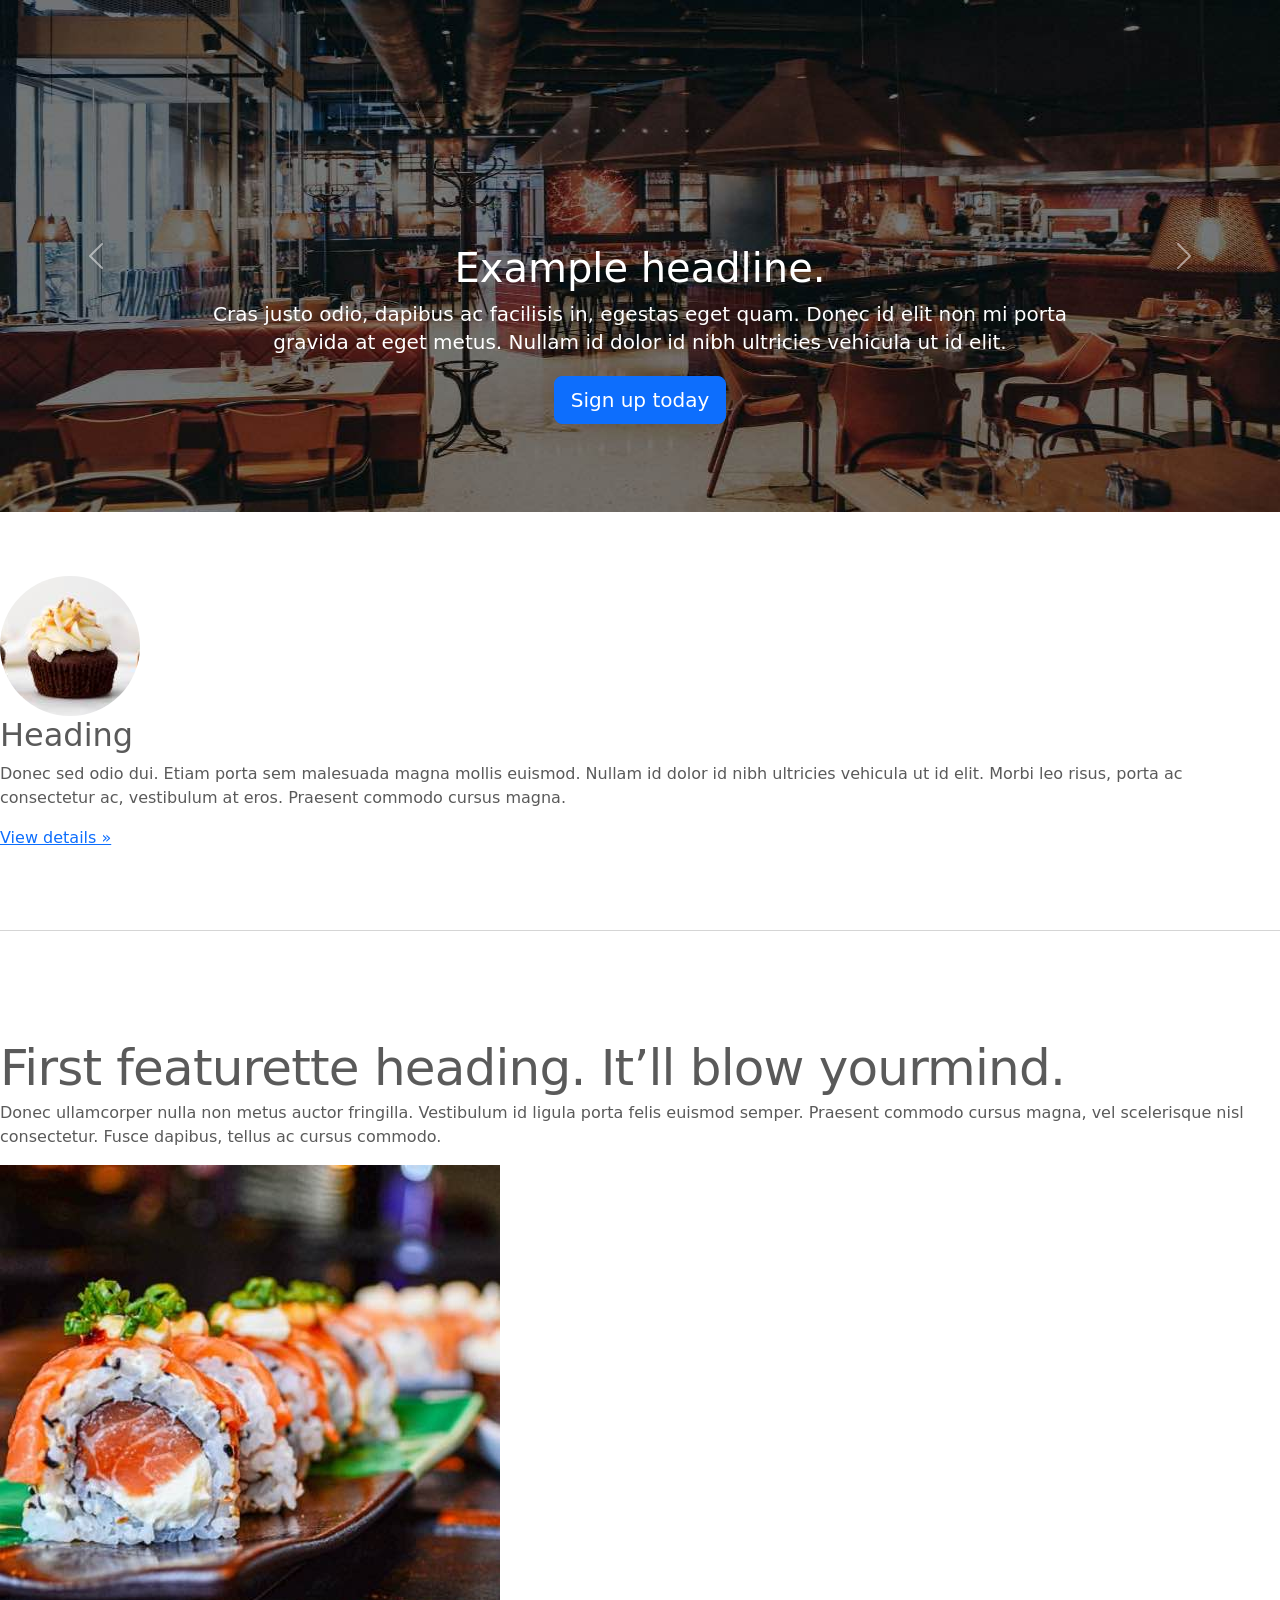
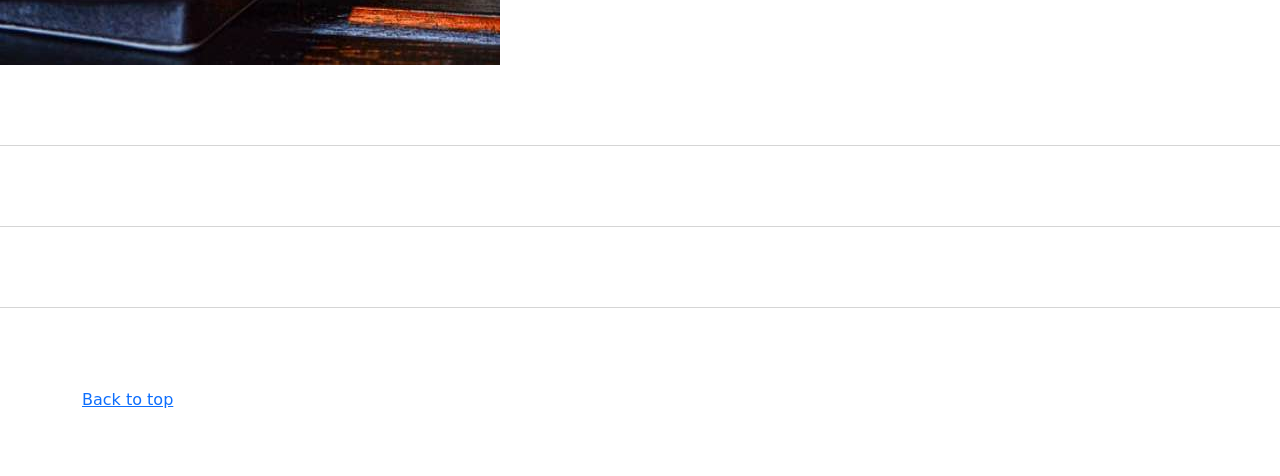
<file: kadai_003/index_for_student.html>
<!doctype html>
<html lang="en">

<head>
  <meta charset="utf-8">
  <meta name="viewport" content="width=device-width, initial-scale=1">
  <meta name="description" content="">
  <meta name="author" content="Mark Otto, Jacob Thornton, and Bootstrap contributors">
  <meta name="generator" content="Hugo 0.79.0">
  <title>Carousel Template · Bootstrap v5.0</title>
  <link rel="canonical" href="https://getbootstrap.com/docs/5.0/examples/carousel/">
  <!-- ************************************************ bootstrap.min.cssの読み込み -->
  <link href="https://cdn.jsdelivr.net/npm/bootstrap@5.0.0-beta1/dist/css/bootstrap.min.css" rel="stylesheet"
    integrity="sha384-giJF6kkoqNQ00vy+HMDP7azOuL0xtbfIcaT9wjKHr8RbDVddVHyTfAAsrekwKmP1" crossorigin="anonymous">
  <!-- ************************************************ carousel.cssの読み込み -->
  <link href="carousel.css" rel="stylesheet">
  <!-- ************************************************ bootstrap.bundle.min.jsの読み込み -->
  <script src="https://cdn.jsdelivr.net/npm/bootstrap@5.0.0-beta1/dist/js/bootstrap.bundle.min.js"
    integrity="sha384-ygbV9kiqUc6oa4msXn9868pTtWMgiQaeYH7/t7LECLbyPA2x65Kgf80OJFdroafW" crossorigin="anonymous"
    defer></script>
</head>

<body>
  <main>
    <!-- ************************************************ カールセル開始 -->
    <!-- <div id="myCarousel" class="carousel slide" data-bs-ride="carousel"> -->
    <div id="carouselExampleFade" class="carousel slide carousel-fade" data-bs-ride="carousel">
      <!-- <div class="carousel-inner"> -->
      <div class="carousel-inner">
        <!-- <div class="carousel-item active"> -->
        <div class="carousel-item active">
          <img src="img/top_1.jpg" alt="サンプル画像1">
          <div class="container">
            <!-- <div class="carousel-caption"> -->
            <div class="carousel-caption">
              <h1>Example headline.</h1>
              <p>Cras justo odio, dapibus ac facilisis in, egestas eget quam. Donec id elit non mi porta gravida at eget
                metus. Nullam id dolor id nibh ultricies vehicula ut id elit.</p>
              <!-- <p><a class="btn btn-lg btn-primary" href="#" role="button">Sign up today</a></p> -->
              <p><a class="btn btn-lg btn-primary" href="#" role="button">Sign up today</a></p>
            </div>
          </div>
        </div>
        <div class="carousel-item">
          <img src="img/top_2.jpg" alt="サンプル画像2">
          <div class="containger">
            <div class="carousel-caption">
              <h1>Example headline.</h1>
              <p>Cras justo odio, dapibus ac facilisis in, egestas eget quam. Donec id elit non mi porta gravida at eget
                metus. Nullam id dolor id nibh ultricies vehicula ut id elit.</p>
              <p><a class="btn btn-lg btn-primary" href="#" role="button">Sign up today</a></p>
            </div>
          </div>
        </div>
        <div class="carousel-item">
          <img src="img/top_3.jpg" alt="サンプル画像3">
          <div class="containger">
            <div class="carousel-caption">
              <h1>Example headline.</h1>
              <p>Cras justo odio, dapibus ac facilisis in, egestas eget quam. Donec id elit non mi porta gravida at eget
                metus. Nullam id dolor id nibh ultricies vehicula ut id elit.</p>
              <p><a class="btn btn-lg btn-primary" href="#" role="button">Sign up today</a></p>
            </div>
          </div>
        </div>
      </div>
      <a class="carousel-control-prev" href="#carouselExampleFade" role="button" data-bs-slide="prev">
        <span class="carousel-control-prev-icon" aria-hidden="true"></span>
        <span class="visually-hidden">Previous</span>
      </a>

      <!-- カルーセル　右ボタン -->
      <a class="carousel-control-next" href="#carouselExampleFade" role="button" data-bs-slide="next">
        <span class="carousel-control-next-icon" aria-hidden="true"></span>
        <span class="visually-hidden">Next</span>
      </a>
    </div>
    <!-- ************************************************ カールセル終了 -->
    <!-- <div class="container marketing"> -->
    <div class="">
      <!-- <div class="row"> -->
      <div class="">
        <!-- <div class="col-lg-4"> -->
        <div class="">
          <img src="img/cake.jpg" class="rounded-circle" alt="サンプル画像2">
          <h2>Heading</h2>
          <p>Donec sed odio dui. Etiam porta sem malesuada magna mollis euismod. Nullam id dolor id nibh ultricies
            vehicula ut id elit. Morbi leo risus, porta ac consectetur ac, vestibulum at eros. Praesent commodo cursus
            magna.</p>
          <!-- <p><a class="btn btn-secondary" href="#" role="button">View details &raquo;</a></p> -->
          <p><a class="" href="#" role="button">View details &raquo;</a></p>
        </div>
      </div>
      <hr class="featurette-divider">
      <!-- <div class="row"> -->
      <div class="">
        <!-- <div class="col-md-7"> -->
        <div class="">
          <!-- <h2 class="featurette-heading">First featurette heading. <span class="text-muted">It’ll blow yourmind.</span> -->
          <h2 class="featurette-heading">First featurette heading. <span class="">It’ll blow yourmind.</span></h2>
          <!-- <p class="lead">Donec ullamcorper nulla non metus auctor fringilla. Vestibulum id ligula porta felis
              euismod
              semper. Praesent commodo cursus magna, vel scelerisque nisl consectetur. Fusce dapibus, tellus ac cursus
              commodo.</p> -->
          <p class="">
            Donec ullamcorper nulla non metus auctor fringilla. Vestibulum id ligula porta felis
            euismod
            semper. Praesent commodo cursus magna, vel scelerisque nisl consectetur. Fusce dapibus, tellus ac cursus
            commodo.
          </p>
        </div>
        <!-- <div class="col-md-5"> -->
        <div class="">
          <!-- <img src="img/sushi.jpg" class="img-fluid" alt=""> -->
          <img src="img/sushi.jpg" class="" alt="サンプル画像3">
        </div>
      </div>
      <hr class="featurette-divider">
      <!-- ここにもう一つ左右を反転させたものを作ります。 -->
      <hr class="featurette-divider">
      <!-- ここにもう一つ左右を反転させたものを作ります。 -->
      <hr class="featurette-divider">
      <footer class="container">
        <!-- <p class="float-end"><a href="#">Back to top</a></p> -->
        <p class=""><a href="#">Back to top</a></p>
      </footer>
    </div>
  </main>
</body>

</html>
</file>
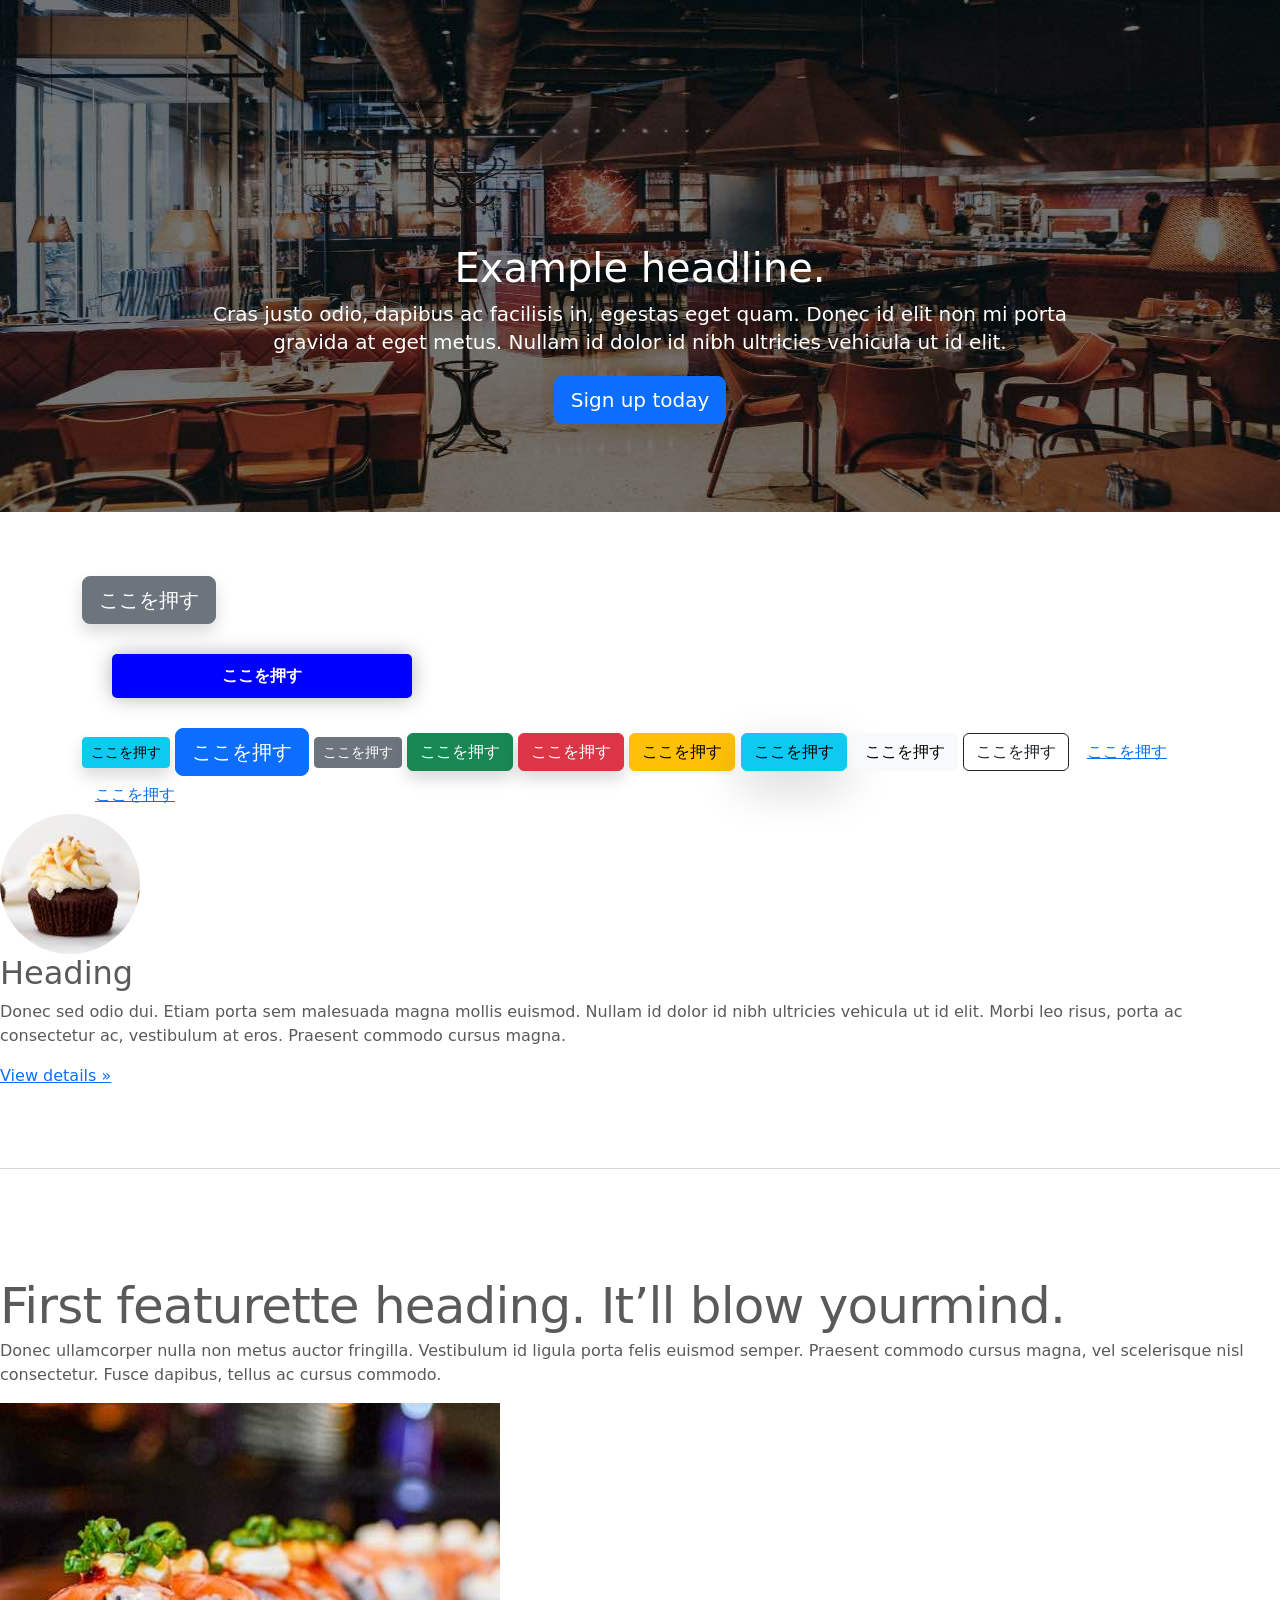
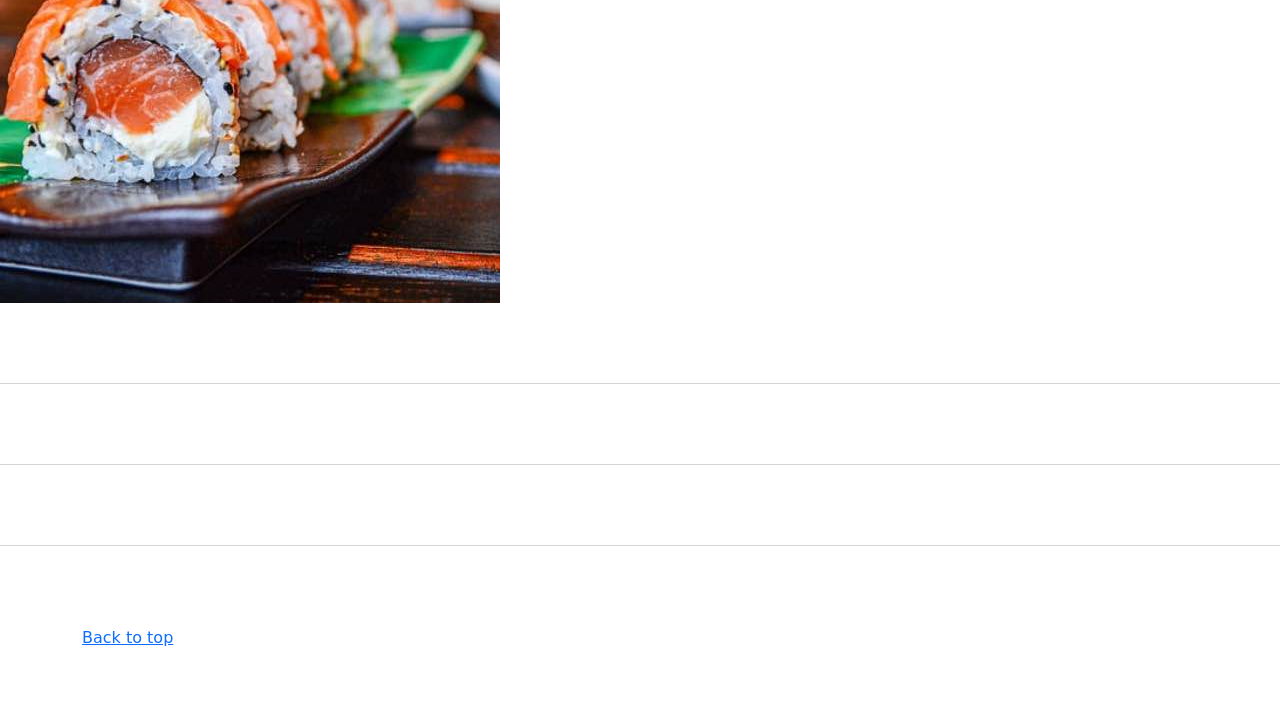
<file: kadai_004/index_for_student.html>
<!doctype html>
<html lang="en">

<head>
  <meta charset="utf-8">
  <meta name="viewport" content="width=device-width, initial-scale=1">
  <meta name="description" content="">
  <meta name="author" content="Mark Otto, Jacob Thornton, and Bootstrap contributors">
  <meta name="generator" content="Hugo 0.79.0">
  <title>Carousel Template · Bootstrap v5.0</title>
  <link rel="canonical" href="https://getbootstrap.com/docs/5.0/examples/carousel/">
  <!-- ************************************************ bootstrap.min.cssの読み込み -->
  <link href="https://cdn.jsdelivr.net/npm/bootstrap@5.0.0-beta1/dist/css/bootstrap.min.css" rel="stylesheet"
    integrity="sha384-giJF6kkoqNQ00vy+HMDP7azOuL0xtbfIcaT9wjKHr8RbDVddVHyTfAAsrekwKmP1" crossorigin="anonymous">
  <!-- ************************************************ carousel.cssの読み込み -->
  <link href="carousel.css" rel="stylesheet">
  <!-- ************************************************ bootstrap.bundle.min.jsの読み込み -->
  <script src="https://cdn.jsdelivr.net/npm/bootstrap@5.0.0-beta1/dist/js/bootstrap.bundle.min.js"
    integrity="sha384-ygbV9kiqUc6oa4msXn9868pTtWMgiQaeYH7/t7LECLbyPA2x65Kgf80OJFdroafW" crossorigin="anonymous"
    defer></script>
</head>

<body>
  <main>
    <!-- ************************************************ カールセル開始 -->
    <!-- <div id="myCarousel" class="carousel slide" data-bs-ride="carousel"> -->
    <div id="myCarousel" class="carousel slide" data-bs-ride="carousel">
      <!-- <div class="carousel-inner"> -->
      <div class="carousel-inner">
        <!-- <div class="carousel-item active"> -->
        <div class="carousel-item active">
          <img src="img/top_1.jpg" alt="サンプル画像1">
          <div class="container">
            <!-- <div class="carousel-caption"> -->
            <div class="carousel-caption">
              <h1>Example headline.</h1>
              <p>Cras justo odio, dapibus ac facilisis in, egestas eget quam. Donec id elit non mi porta gravida at eget
                metus. Nullam id dolor id nibh ultricies vehicula ut id elit.</p>
              <!-- <p><a class="btn btn-lg btn-primary" href="#" role="button">Sign up today</a></p> -->
              <p><a class="btn btn-lg btn-primary" href="#" role="button">Sign up today</a></p>
            </div>
          </div>
        </div>
      </div>
    </div>
    <!-- ************************************************ カールセル終了 -->

    <div class="container">
      <style>
        .button-test {
          padding: 10px 30px;
          width: 300px;
          background-color: blue;
          color: white;
          text-align: center;
          font-weight: bold;
          border-radius: 5px;
          margin: 30px;
          box-shadow: 0 0 20px 0 rgba(0, 0, 0, 30%);
        }
      </style>
      <!-- buttonテスト -->
      <button class="btn btn-secondary btn-lg shadow">ここを押す</button>
      <div class="button-test">ここを押す</div>
      <a href="" class="btn btn-info btn-sm shadow">ここを押す</a>

      <button type="button" class="btn btn-primary btn-lg">ここを押す</button>
      <button type="button" class="btn btn-secondary btn-sm">ここを押す</button>
      <button type="button" class="btn btn-success shadow">ここを押す</button>
      <button type="button" class="btn btn-danger shadow">ここを押す</button>
      <button type="button" class="btn btn-warning shadow-sm">ここを押す</button>
      <button type="button" class="btn btn-info shadow-lg">ここを押す</button>
      <button type="button" class="btn btn-light shadow-none">ここを押す</button>
      <button type="button" class="btn btn-outline-dark">ここを押す</button>
      <button type="button" class="btn btn-link">ここを押す</button>
      <button type="button" class="btn btn-link">ここを押す</button>

    </div>
    <!-- <div class="container marketing"> -->
    <div class="">
      <!-- <div class="row"> -->
      <div class="">
        <!-- <div class="col-lg-4"> -->
        <div class="">
          <img src="img/cake.jpg" class="rounded-circle" alt="サンプル画像2">
          <h2>Heading</h2>
          <p>Donec sed odio dui. Etiam porta sem malesuada magna mollis euismod. Nullam id dolor id nibh ultricies
            vehicula ut id elit. Morbi leo risus, porta ac consectetur ac, vestibulum at eros. Praesent commodo cursus
            magna.</p>
          <!-- <p><a class="btn btn-secondary" href="#" role="button">View details &raquo;</a></p> -->
          <p><a class="" href="#" role="button">View details &raquo;</a></p>
        </div>
      </div>
      <hr class="featurette-divider">
      <!-- <div class="row"> -->
      <div class="">
        <!-- <div class="col-md-7"> -->
        <div class="">
          <!-- <h2 class="featurette-heading">First featurette heading. <span class="text-muted">It’ll blow yourmind.</span> -->
          <h2 class="featurette-heading">First featurette heading. <span class="">It’ll blow yourmind.</span></h2>
          <!-- <p class="lead">Donec ullamcorper nulla non metus auctor fringilla. Vestibulum id ligula porta felis
              euismod
              semper. Praesent commodo cursus magna, vel scelerisque nisl consectetur. Fusce dapibus, tellus ac cursus
              commodo.</p> -->
          <p class="">
            Donec ullamcorper nulla non metus auctor fringilla. Vestibulum id ligula porta felis
            euismod
            semper. Praesent commodo cursus magna, vel scelerisque nisl consectetur. Fusce dapibus, tellus ac cursus
            commodo.
          </p>
        </div>
        <!-- <div class="col-md-5"> -->
        <div class="">
          <!-- <img src="img/sushi.jpg" class="img-fluid" alt=""> -->
          <img src="img/sushi.jpg" class="" alt="サンプル画像3">
        </div>
      </div>
      <hr class="featurette-divider">
      <!-- ここにもう一つ左右を反転させたものを作ります。 -->
      <hr class="featurette-divider">
      <!-- ここにもう一つ左右を反転させたものを作ります。 -->
      <hr class="featurette-divider">
      <footer class="container">
        <!-- <p class="float-end"><a href="#">Back to top</a></p> -->
        <p class=""><a href="#">Back to top</a></p>
      </footer>
    </div>
  </main>
</body>

</html>
</file>
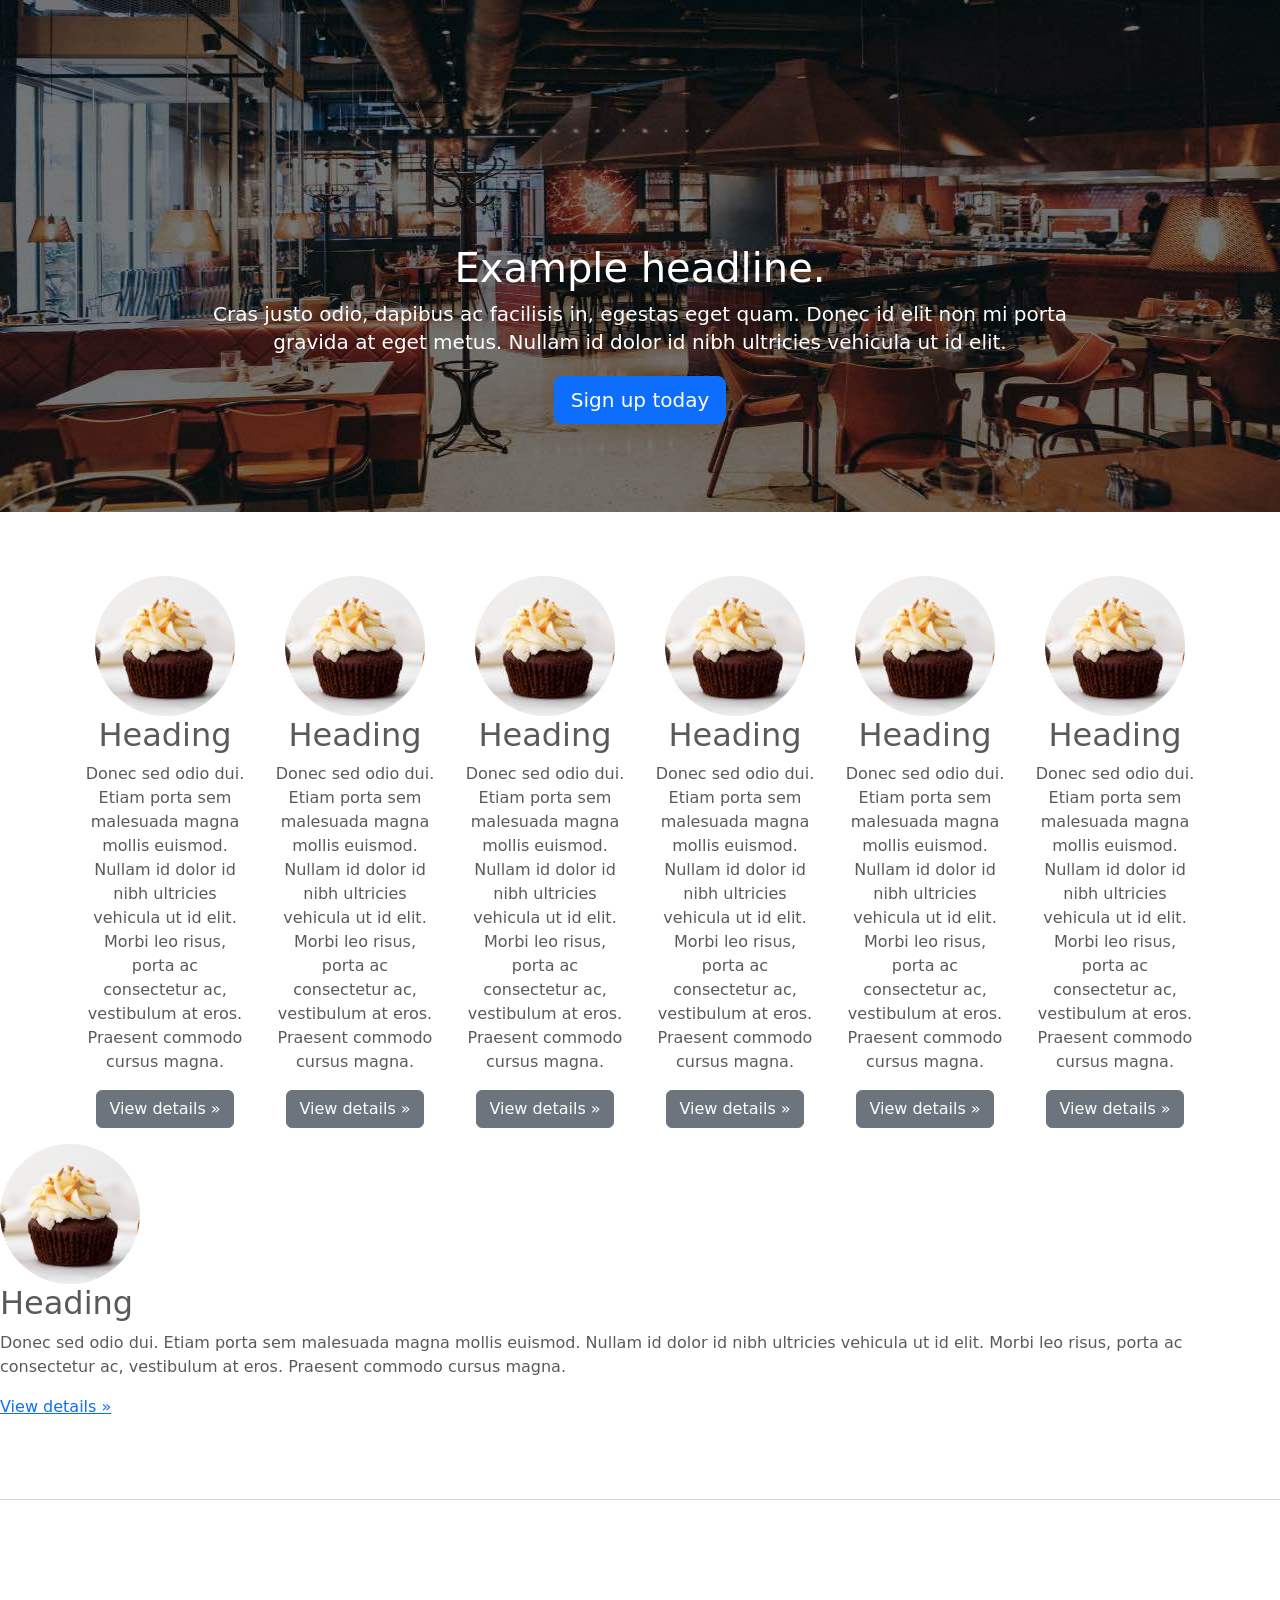
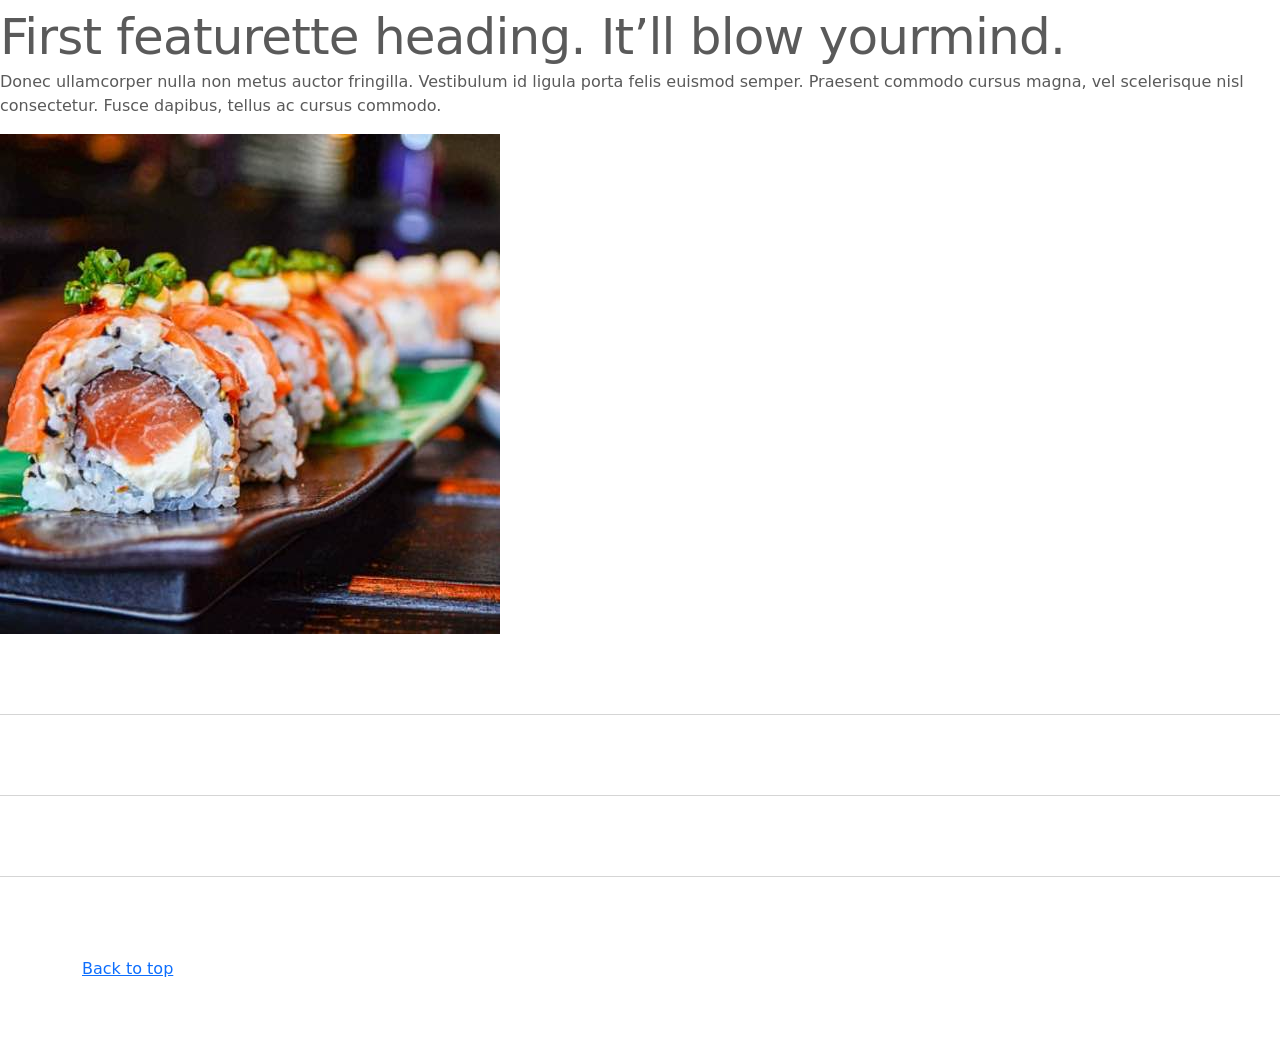
<file: kadai_005/index_for_student.html>
<!doctype html>
<html lang="en">

<head>
  <meta charset="utf-8">
  <meta name="viewport" content="width=device-width, initial-scale=1">
  <meta name="description" content="">
  <meta name="author" content="Mark Otto, Jacob Thornton, and Bootstrap contributors">
  <meta name="generator" content="Hugo 0.79.0">
  <title>Carousel Template · Bootstrap v5.0</title>
  <link rel="canonical" href="https://getbootstrap.com/docs/5.0/examples/carousel/">
  <!-- ************************************************ bootstrap.min.cssの読み込み -->
  <link href="https://cdn.jsdelivr.net/npm/bootstrap@5.0.0-beta1/dist/css/bootstrap.min.css" rel="stylesheet"
    integrity="sha384-giJF6kkoqNQ00vy+HMDP7azOuL0xtbfIcaT9wjKHr8RbDVddVHyTfAAsrekwKmP1" crossorigin="anonymous">
  <!-- ************************************************ carousel.cssの読み込み -->
  <link href="carousel.css" rel="stylesheet">
  <!-- ************************************************ bootstrap.bundle.min.jsの読み込み -->
  <script src="https://cdn.jsdelivr.net/npm/bootstrap@5.0.0-beta1/dist/js/bootstrap.bundle.min.js"
    integrity="sha384-ygbV9kiqUc6oa4msXn9868pTtWMgiQaeYH7/t7LECLbyPA2x65Kgf80OJFdroafW" crossorigin="anonymous"
    defer></script>
</head>

<body>
  <main>
    <!-- ************************************************ カールセル開始 -->
    <!-- <div id="myCarousel" class="carousel slide" data-bs-ride="carousel"> -->
    <div id="myCarousel" class="carousel slide" data-bs-ride="carousel">
      <!-- <div class="carousel-inner"> -->
      <div class="carousel-inner">
        <!-- <div class="carousel-item active"> -->
        <div class="carousel-item active">
          <img src="img/top_1.jpg" alt="サンプル画像1">
          <div class="container">
            <!-- <div class="carousel-caption"> -->
            <div class="carousel-caption">
              <h1>Example headline.</h1>
              <p>Cras justo odio, dapibus ac facilisis in, egestas eget quam. Donec id elit non mi porta gravida at eget
                metus. Nullam id dolor id nibh ultricies vehicula ut id elit.</p>
              <!-- <p><a class="btn btn-lg btn-primary" href="#" role="button">Sign up today</a></p> -->
              <p><a class="btn btn-lg btn-primary" href="#" role="button">Sign up today</a></p>
            </div>
          </div>
        </div>
      </div>
    </div>
    <!-- ************************************************ カールセル終了 -->

    <!-- <div class="container">
        <style>
          .button-test {
            padding: 10px 30px;
            width: 300px;
            background-color: blue;
            color: white;
            text-align: center;
            font-weight: bold;
            border-radius: 5px;
            margin: 30px;
            box-shadow: 0 0 20px 0 rgba(0, 0, 0, 30%);
          }
        </style>
        buttonテスト
        <button class="btn btn-secondary btn-lg shadow">ここを押す</button>
        <div class="button-test">ここを押す</div>
        <a href="" class="btn btn-info btn-sm shadow">ここを押す</a>
      </div> -->

    <div class="container">
      <div class="row">
        <div class="col-md-2 col-6 text-center">
          <img src="img/cake.jpg" class="rounded-circle" alt="サンプル画像2">
          <h2>Heading</h2>
          <p>
            Donec sed odio dui. Etiam porta sem malesuada magna mollis
            euismod. Nullam id dolor id nibh ultricies vehicula ut id elit.
            Morbi leo risus, porta ac consectetur ac, vestibulum at eros.
            Praesent commodo cursus magna.
          </p>
          <p><a class="btn btn-secondary" href="#" role="button">View details &raquo;</a></p>
        </div>
        <div class="col-md-2 col-6 text-center">
          <img src="img/cake.jpg" class="rounded-circle" alt="サンプル画像2">
          <h2>Heading</h2>
          <p>
            Donec sed odio dui. Etiam porta sem malesuada magna mollis
            euismod. Nullam id dolor id nibh ultricies vehicula ut id elit.
            Morbi leo risus, porta ac consectetur ac, vestibulum at eros.
            Praesent commodo cursus magna.
          </p>
          <p><a class="btn btn-secondary" href="#" role="button">View details &raquo;</a></p>
        </div>
        <div class="col-md-2 col-6 text-center">
          <img src="img/cake.jpg" class="rounded-circle" alt="サンプル画像2">
          <h2>Heading</h2>
          <p>
            Donec sed odio dui. Etiam porta sem malesuada magna mollis
            euismod. Nullam id dolor id nibh ultricies vehicula ut id elit.
            Morbi leo risus, porta ac consectetur ac, vestibulum at eros.
            Praesent commodo cursus magna.
          </p>
          <p><a class="btn btn-secondary" href="#" role="button">View details &raquo;</a></p>
        </div>
        <div class="col-md-2 col-6 text-center">
          <img src="img/cake.jpg" class="rounded-circle" alt="サンプル画像2">
          <h2>Heading</h2>
          <p>
            Donec sed odio dui. Etiam porta sem malesuada magna mollis
            euismod. Nullam id dolor id nibh ultricies vehicula ut id elit.
            Morbi leo risus, porta ac consectetur ac, vestibulum at eros.
            Praesent commodo cursus magna.
          </p>
          <p><a class="btn btn-secondary" href="#" role="button">View details &raquo;</a></p>
        </div>
        <div class="col-md-2 col-6 text-center">
          <img src="img/cake.jpg" class="rounded-circle" alt="サンプル画像2">
          <h2>Heading</h2>
          <p>
            Donec sed odio dui. Etiam porta sem malesuada magna mollis
            euismod. Nullam id dolor id nibh ultricies vehicula ut id elit.
            Morbi leo risus, porta ac consectetur ac, vestibulum at eros.
            Praesent commodo cursus magna.
          </p>
          <p><a class="btn btn-secondary" href="#" role="button">View details &raquo;</a></p>
        </div>
        <div class="col-md-2 col-6 text-center">
          <img src="img/cake.jpg" class="rounded-circle" alt="サンプル画像2">
          <h2>Heading</h2>
          <p>
            Donec sed odio dui. Etiam porta sem malesuada magna mollis
            euismod. Nullam id dolor id nibh ultricies vehicula ut id elit.
            Morbi leo risus, porta ac consectetur ac, vestibulum at eros.
            Praesent commodo cursus magna.
          </p>
          <p><a class="btn btn-secondary" href="#" role="button">View details &raquo;</a></p>
        </div>
      </div>
    </div>

    <!-- <div class="container marketing"> -->
    <div class="">
      <!-- <div class="row"> -->
      <div class="">
        <!-- <div class="col-lg-4"> -->
        <div class="">
          <img src="img/cake.jpg" class="rounded-circle" alt="サンプル画像2">
          <h2>Heading</h2>
          <p>Donec sed odio dui. Etiam porta sem malesuada magna mollis euismod. Nullam id dolor id nibh ultricies
            vehicula ut id elit. Morbi leo risus, porta ac consectetur ac, vestibulum at eros. Praesent commodo cursus
            magna.</p>
          <!-- <p><a class="btn btn-secondary" href="#" role="button">View details &raquo;</a></p> -->
          <p><a class="" href="#" role="button">View details &raquo;</a></p>
        </div>
      </div>
      <hr class="featurette-divider">
      <!-- <div class="row"> -->
      <div class="">
        <!-- <div class="col-md-7"> -->
        <div class="">
          <!-- <h2 class="featurette-heading">First featurette heading. <span class="text-muted">It’ll blow yourmind.</span> -->
          <h2 class="featurette-heading">First featurette heading. <span class="">It’ll blow yourmind.</span></h2>
          <!-- <p class="lead">Donec ullamcorper nulla non metus auctor fringilla. Vestibulum id ligula porta felis
              euismod
              semper. Praesent commodo cursus magna, vel scelerisque nisl consectetur. Fusce dapibus, tellus ac cursus
              commodo.</p> -->
          <p class="">
            Donec ullamcorper nulla non metus auctor fringilla. Vestibulum id ligula porta felis
            euismod
            semper. Praesent commodo cursus magna, vel scelerisque nisl consectetur. Fusce dapibus, tellus ac cursus
            commodo.
          </p>
        </div>
        <!-- <div class="col-md-5"> -->
        <div class="">
          <!-- <img src="img/sushi.jpg" class="img-fluid" alt=""> -->
          <img src="img/sushi.jpg" class="" alt="サンプル画像3">
        </div>
      </div>
      <hr class="featurette-divider">
      <!-- ここにもう一つ左右を反転させたものを作ります。 -->
      <hr class="featurette-divider">
      <!-- ここにもう一つ左右を反転させたものを作ります。 -->
      <hr class="featurette-divider">
      <footer class="container">
        <!-- <p class="float-end"><a href="#">Back to top</a></p> -->
        <p class=""><a href="#">Back to top</a></p>
      </footer>
    </div>
  </main>
</body>

</html>
</file>
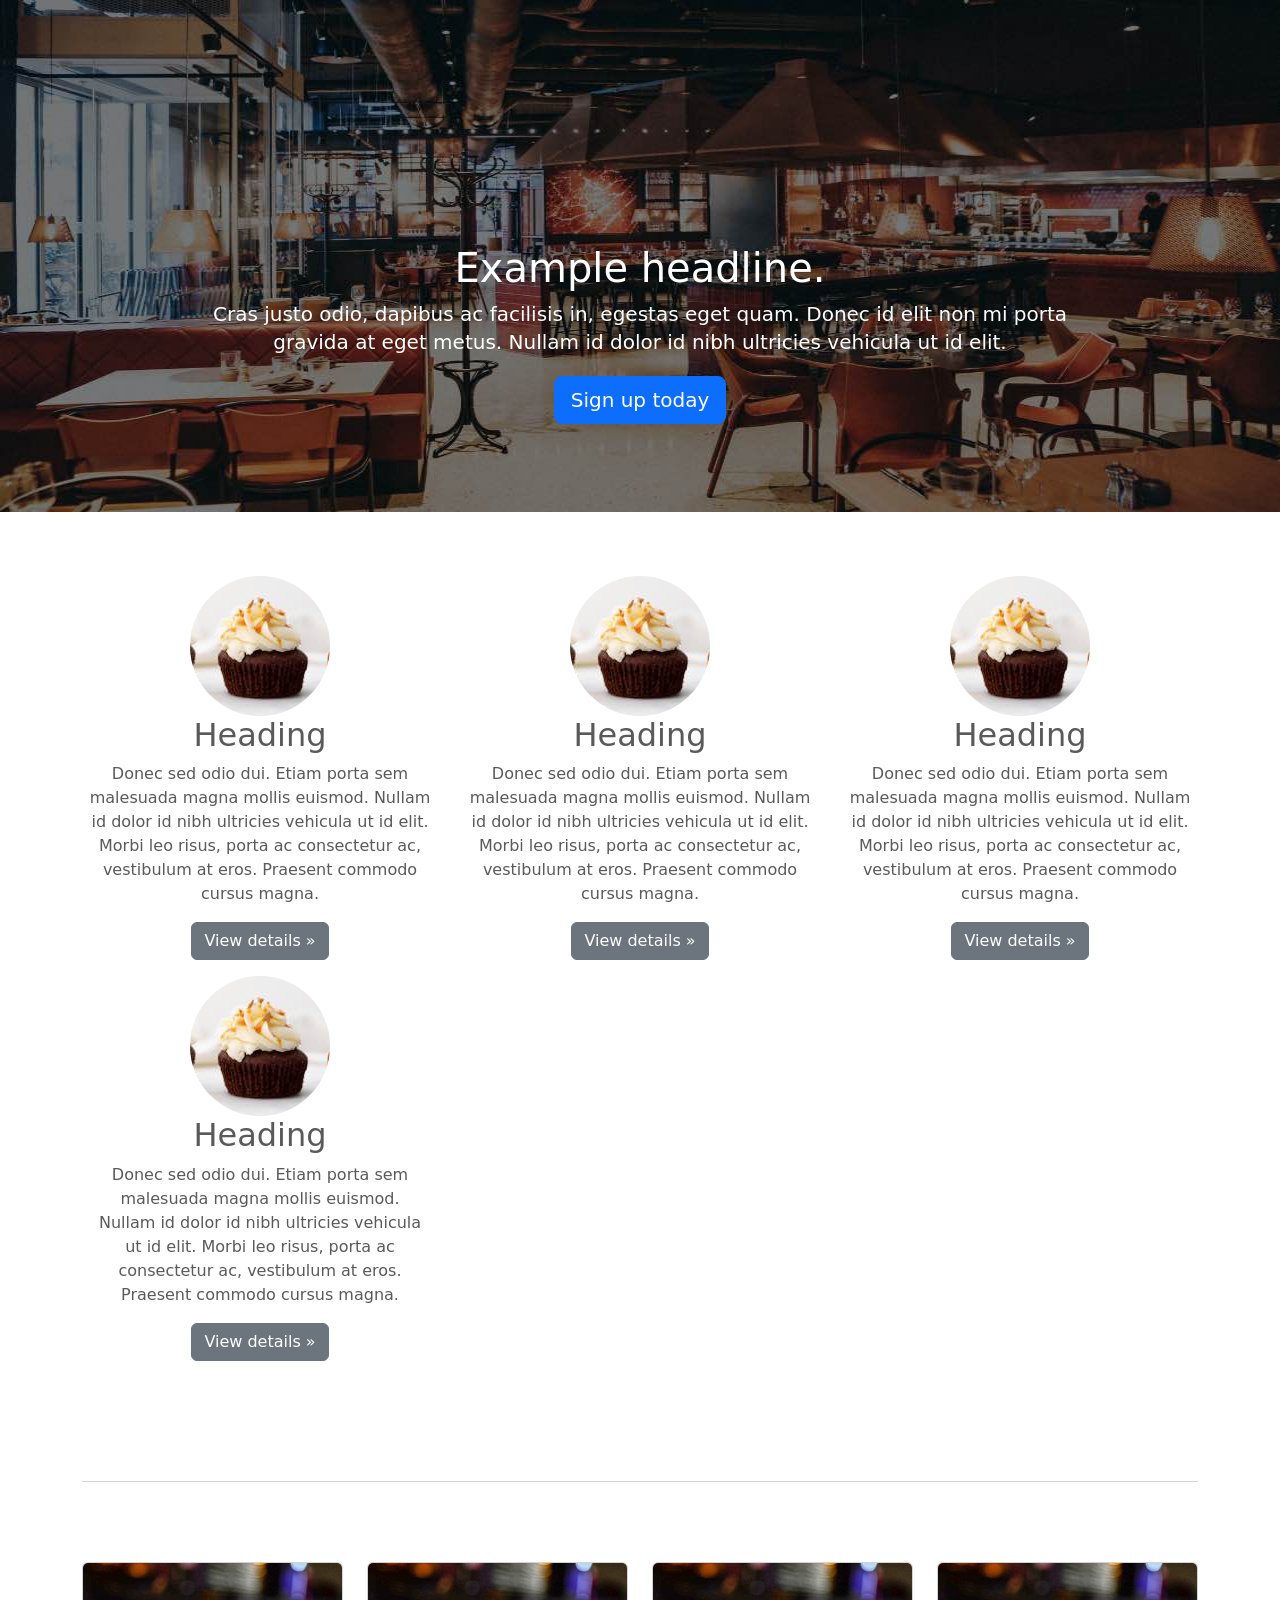
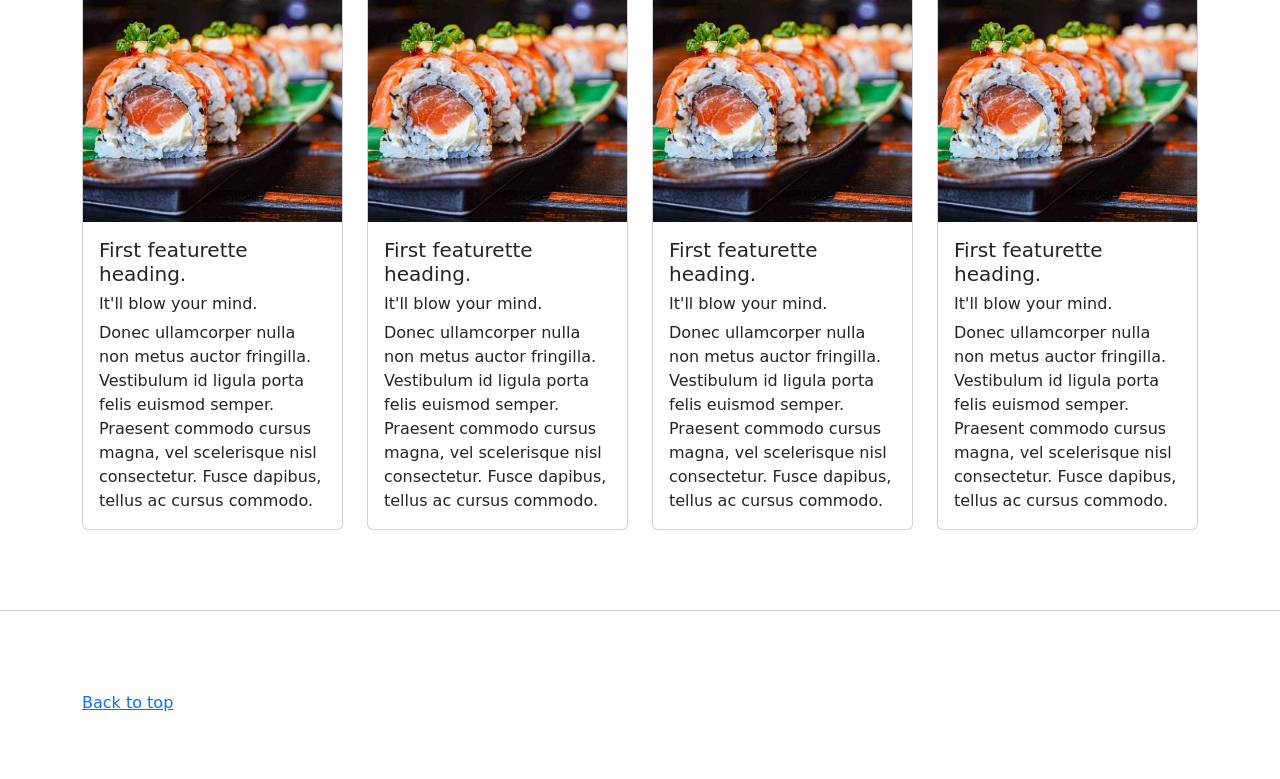
<file: kadai_006/index_for_student.html>
<!doctype html>
<html lang="en">

<head>
  <meta charset="utf-8">
  <meta name="viewport" content="width=device-width, initial-scale=1">
  <meta name="description" content="">
  <meta name="author" content="Mark Otto, Jacob Thornton, and Bootstrap contributors">
  <meta name="generator" content="Hugo 0.79.0">
  <title>Carousel Template · Bootstrap v5.0</title>
  <link rel="canonical" href="https://getbootstrap.com/docs/5.0/examples/carousel/">
  <!-- ************************************************ bootstrap.min.cssの読み込み -->
  <link href="https://cdn.jsdelivr.net/npm/bootstrap@5.0.0-beta1/dist/css/bootstrap.min.css" rel="stylesheet"
    integrity="sha384-giJF6kkoqNQ00vy+HMDP7azOuL0xtbfIcaT9wjKHr8RbDVddVHyTfAAsrekwKmP1" crossorigin="anonymous">
  <!-- ************************************************ carousel.cssの読み込み -->
  <link href="carousel.css" rel="stylesheet">
  <!-- ************************************************ bootstrap.bundle.min.jsの読み込み -->
  <script src="https://cdn.jsdelivr.net/npm/bootstrap@5.0.0-beta1/dist/js/bootstrap.bundle.min.js"
    integrity="sha384-ygbV9kiqUc6oa4msXn9868pTtWMgiQaeYH7/t7LECLbyPA2x65Kgf80OJFdroafW" crossorigin="anonymous"
    defer></script>
</head>

<body>
  <main>
    <!-- ************************************************ カールセル開始 -->
    <!-- <div id="myCarousel" class="carousel slide" data-bs-ride="carousel"> -->
    <div id="myCarousel" class="carousel slide" data-bs-ride="carousel">
      <!-- <div class="carousel-inner"> -->
      <div class="carousel-inner">
        <!-- <div class="carousel-item active"> -->
        <div class="carousel-item active">
          <img src="img/top_1.jpg" alt="サンプル画像1">
          <div class="container">
            <!-- <div class="carousel-caption"> -->
            <div class="carousel-caption">
              <h1>Example headline.</h1>
              <p>Cras justo odio, dapibus ac facilisis in, egestas eget quam. Donec id elit non mi porta gravida at eget
                metus. Nullam id dolor id nibh ultricies vehicula ut id elit.</p>
              <!-- <p><a class="btn btn-lg btn-primary" href="#" role="button">Sign up today</a></p> -->
              <p><a class="btn btn-lg btn-primary" href="#" role="button">Sign up today</a></p>
            </div>
          </div>
        </div>
      </div>
    </div>
    <!-- ************************************************ カールセル終了 -->

    <!-- <div class="container">
        <style>
          .button-test {
            padding: 10px 30px;
            width: 300px;
            background-color: blue;
            color: white;
            text-align: center;
            font-weight: bold;
            border-radius: 5px;
            margin: 30px;
            box-shadow: 0 0 20px 0 rgba(0, 0, 0, 30%);
          }
        </style>
        buttonテスト
        <button class="btn btn-secondary btn-lg shadow">ここを押す</button>
        <div class="button-test">ここを押す</div>
        <a href="" class="btn btn-info btn-sm shadow">ここを押す</a>
      </div> -->

    <div class="container">
      <div class="row">
        <div class="col-md-4 text-center">
          <!-- start col-lg-4 -->
          <img src="img/cake.jpg" class="rounded-circle" alt="サンプル画像2">
          <h2>Heading</h2>
          <p>
            Donec sed odio dui. Etiam porta sem malesuada magna mollis
            euismod. Nullam id dolor id nibh ultricies vehicula ut id elit.
            Morbi leo risus, porta ac consectetur ac, vestibulum at eros.
            Praesent commodo cursus magna.
          </p>
          <p><a class="btn btn-secondary" href="#" role="button">View details &raquo;</a></p>
        </div>
        <div class="col-md-4 text-center">
          <!-- start col-lg-4 -->
          <img src="img/cake.jpg" class="rounded-circle" alt="サンプル画像2">
          <h2>Heading</h2>
          <p>
            Donec sed odio dui. Etiam porta sem malesuada magna mollis
            euismod. Nullam id dolor id nibh ultricies vehicula ut id elit.
            Morbi leo risus, porta ac consectetur ac, vestibulum at eros.
            Praesent commodo cursus magna.
          </p>
          <p><a class="btn btn-secondary" href="#" role="button">View details &raquo;</a></p>
        </div>
        <div class="col-md-4 text-center">
          <!-- start col-lg-4 -->
          <img src="img/cake.jpg" class="rounded-circle" alt="サンプル画像2">
          <h2>Heading</h2>
          <p>
            Donec sed odio dui. Etiam porta sem malesuada magna mollis
            euismod. Nullam id dolor id nibh ultricies vehicula ut id elit.
            Morbi leo risus, porta ac consectetur ac, vestibulum at eros.
            Praesent commodo cursus magna.
          </p>
          <p><a class="btn btn-secondary" href="#" role="button">View details &raquo;</a></p>
        </div>
      </div>
    </div>

    <!-- <div class="container marketing"> -->
    <div class="container marketing">
      <!-- <div class="row"> -->
      <div class="row">
        <!-- <div class="col-lg-4"> -->
        <div class="col-lg-4">
          <img src="img/cake.jpg" class="rounded-circle" alt="サンプル画像2">
          <h2>Heading</h2>
          <p>Donec sed odio dui. Etiam porta sem malesuada magna mollis euismod. Nullam id dolor id nibh ultricies
            vehicula ut id elit. Morbi leo risus, porta ac consectetur ac, vestibulum at eros. Praesent commodo cursus
            magna.</p>
          <!-- <p><a class="btn btn-secondary" href="#" role="button">View details &raquo;</a></p> -->
          <p><a class="btn btn-secondary" href="#" role="button">View details &raquo;</a></p>
        </div>
      </div>

      <hr class="featurette-divider">
      <div class="row row-cols-4">
        <div class="col">
          <div class="card">
            <img src="img/sushi.jpg" class="card-img-top" alt="サンプル画像3">
            <div class="card-body">
              <h5 class="card-title">First featurette heading.</h5>
              <h6 class="card-title">It'll blow your mind.</h6>
              <p class="card-text">
                Donec ullamcorper nulla non metus auctor fringilla. Vestibulum id ligula porta felis
                euismod
                semper. Praesent commodo cursus magna, vel scelerisque nisl consectetur. Fusce dapibus, tellus ac cursus
                commodo.
              </p>
            </div>
          </div>
        </div>
        <div class="col">
          <div class="card">
            <img src="img/sushi.jpg" class="card-img-top" alt="サンプル画像3">
            <div class="card-body">
              <h5 class="card-title">First featurette heading.</h5>
              <h6 class="card-title">It'll blow your mind.</h6>
              <p class="card-text">
                Donec ullamcorper nulla non metus auctor fringilla. Vestibulum id ligula porta felis
                euismod
                semper. Praesent commodo cursus magna, vel scelerisque nisl consectetur. Fusce dapibus, tellus ac cursus
                commodo.
              </p>
            </div>
          </div>
        </div>
        <div class="col">
          <div class="card">
            <img src="img/sushi.jpg" class="card-img-top" alt="サンプル画像3">
            <div class="card-body">
              <h5 class="card-title">First featurette heading.</h5>
              <h6 class="card-title">It'll blow your mind.</h6>
              <p class="card-text">
                Donec ullamcorper nulla non metus auctor fringilla. Vestibulum id ligula porta felis
                euismod
                semper. Praesent commodo cursus magna, vel scelerisque nisl consectetur. Fusce dapibus, tellus ac cursus
                commodo.
              </p>
            </div>
          </div>
        </div>
        <div class="col">
          <div class="card">
            <img src="img/sushi.jpg" class="card-img-top" alt="サンプル画像3">
            <div class="card-body">
              <h5 class="card-title">First featurette heading.</h5>
              <h6 class="card-title">It'll blow your mind.</h6>
              <p class="card-text">
                Donec ullamcorper nulla non metus auctor fringilla. Vestibulum id ligula porta felis
                euismod
                semper. Praesent commodo cursus magna, vel scelerisque nisl consectetur. Fusce dapibus, tellus ac cursus
                commodo.
              </p>
            </div>
          </div>
        </div>
      </div>
    </div>


    <hr class="featurette-divider">
    <footer class="container">
      <!-- <p class="float-end"><a href="#">Back to top</a></p> -->
      <p class=""><a href="#">Back to top</a></p>
    </footer>
    </div>
  </main>
</body>

</html>
</file>
<file: kadai_015/stylesheet/style.css>
/* ----------------------------------------------- 共通 */
html,
body {
  overflow-x: hidden;
}

body {
  color: #000000;
  font-family: 'Noto Sans JP', sans-serif;
  padding-bottom: 0;

}

p {
  line-height: 2.0em;
  font-weight: 100;
  font-style: normal;
  font-size: 14px;

}

.section_title {
  font-size: 36px;
  font-weight: 600;
}

.section_title::after {
  display: block;
  font-size: 14px;
  font-weight: 400;
  padding: 16px 0 16px;
  width: 100px;
  border-bottom: solid 1px #000000;
}

/* ----------------------------------------------- ナビゲーションバー */
.navbar_brand_logo {
  width: 32px;
  height: 32px;
  display: inline-block;
  margin-right: 15px;
}

.my_navbar_brand, .my_nav_link {
  font-size: 16px;
  font-family: 'Lora', serif;
  color: #000000 !important;
}

.navbar-toggler {
  padding: 0 !important;
  border: none;
}

#hamburger_btn_check:checked~.hamburger_btn .btn_close {
  display: block;
}

#hamburger_btn_check:checked~.hamburger_btn .btn_open {
  display: none;
}

.btn_close {
  display: none;
}

#hamburger_btn_check {
  display: none;
}

/* ----------------------------------------------- カールセル */
.my_carousel_caption {
  font-size: 52px;
  margin: 1.25rem 0;
  color: #fff;
  text-align: center;
  font-family: 'Lora', serif;
  line-height: 1.5em;
}

.my_carousel_caption::before {
  content: url(../img/logoSymbol_White.png);
  display: block;
}

/* 画面幅が最大375pxまでの場合、以下のスタイルを適用 */
@media screen and (max-width:375px) {
  .my_carousel_caption {
    font-size: 27px;
  }  
}

.carousel-item {
  height: 32rem;
}

.carousel-item > img {
  position: absolute;
  top: 0;
  left: 0;
  min-width: 100%;
  height: 32rem;
}

/* ----------------------------------------------- アバウト */
.about::after {
  content: "私たちについて";
}

.about_us_bg {
  background-color: #FFE6A5;
}

/* ----------------------------------------------- ギャラリー */
.gallery::after {
  content: "ギャラリー";
  margin: 0 auto 0;
}

/* ----------------------------------------------- メニュー */
.menu::after {
  content: "メニュー";
  margin: 0 auto 0;
}

.menu_title {
  font-size: 18px;
  font-weight: 600;
  font-style: normal;
}

.menu_price {
  font-size: 20px;
  font-weight: 400;
  font-family: 'Lora', serif;
}

/* ----------------------------------------------- レビュー */
.review_wrapper {
  background-image: url(../img/background-reviews.jpg);
  background-repeat: no-repeat;
  background-size: cover;
}

.review::after {
  content: "お客様の声";
  margin: 0 auto 0;
  border-bottom: solid 1px #FFFFFF;
}

.h_420 {
  height: 420px;
  position: relative;
}

.review_img {
  width: 48px;
  height: 48px;
  border-radius: 50%;
  margin-right: 16px;
}

.star_img {
  width: 25px;
  height: 25px;
}

.fix_bottom {
  position: absolute;
  width: 80px;
  height: 44px;
  left: 24px;
  bottom: 24px;
}

/* ----------------------------------------------- シェフ */
.chef::after {
  content: "シェフ";
}

.chef_bg {
  background-color: #fdf5e6;
}

#leonardo {
  font-weight: bold;
}

/* ----------------------------------------------- アクセス */
.access::after {
  content: "アクセス";
  margin: 0 auto 0;
}

/* ----------------------------------------------- フッター */
#footer {
  background-color: #FAFAFA;
}

.copy_right {
  font-size: 14px;
  position: absolute;
  bottom: 1rem;
  left: 12px;
  display: flex;
}

.copy_right > p {
  margin-right: 5rem;
  margin-bottom: 0;
}

.copy_right > img.sns_img {
  height: 24px;
  width: 24px;
  margin-right: 10px;
  margin-top: 0;
}

.restaurant_info p {
  font-weight: 400;
  line-height: 1.5;
  font-size: 16px;
}

.restaurant_info img {
  width: 20px;
  height: 20px;
  margin-right: 10px;
  line-height: 1.5;
  margin-top: auto;
}

.footer_brand_logo {
  width: 64px;
  height: 64px;
  display: inline-block;
  margin-right: 15px;
}

.footer_text {
  font-size: 24px;
  font-family: 'Lora', serif;
}

@media screen and (max-width: 991px) {
  .footer_text, .copy_right {
    margin-top: 2rem;
    text-align: center;
    position: relative;
  }

  .copy_right > p, img {
    margin-right: 1rem;
    font-size: 14px;
    margin: 0;
    line-height: 35px;
  }
}
</file>
<file: kadai_tutorial_output/stylesheet/style.css>
/* ----------------------------------------------- 共通 */
html,
body {
  overflow-x: hidden;
}

body {
  color: #000000;
  font-family: 'Noto Sans JP', sans-serif;
  padding-bottom: 0;

}

p {
  line-height: 2.0em;
  font-weight: 100;
  font-style: normal;
  font-size: 14px;

}

.section_title {
  font-size: 36px;
  font-weight: 600;
}

.section_title::after {
  display: block;
  font-size: 14px;
  font-weight: 400;
  padding: 16px 0 16px;
  width: 100px;
  border-bottom: solid 1px #000000;
}

/* ----------------------------------------------- ナビゲーションバー */
.navbar_brand_logo {
  width: 32px;
  height: 32px;
  display: inline-block;
  margin-right: 15px;
}

.my_navbar_brand, .my_nav_link {
  font-size: 16px;
  font-family: 'Lora', serif;
  color: #000000 !important;
}

.navbar-toggler {
  padding: 0 !important;
  border: none;
}

#hamburger_btn_check:checked~.hamburger_btn .btn_close {
  display: block;
}

#hamburger_btn_check:checked~.hamburger_btn .btn_open {
  display: none;
}

.btn_close {
  display: none;
}

#hamburger_btn_check {
  display: none;
}

/* ----------------------------------------------- カールセル */
.my_carousel_caption {
  font-size: 52px;
  margin: 1.25rem 0;
  color: #fff;
  text-align: center;
  font-family: 'Lora', serif;
  line-height: 1.5em;
}

.my_carousel_caption::before {
  content: url(../img/logoSymbol_White.png);
  display: block;
}

/* 画面幅が最大375pxまでの場合、以下のスタイルを適用 */
@media screen and (max-width:375px) {
  .my_carousel_caption {
    font-size: 27px;
  }  
}

.carousel-item {
  height: 32rem;
}

.carousel-item > img {
  position: absolute;
  top: 0;
  left: 0;
  min-width: 100%;
  height: 32rem;
}

/* ----------------------------------------------- アバウト */
.about::after {
  content: "私たちについて";
}

.about_us_bg {
  background-color: #FFE6A5;
}

/* ----------------------------------------------- ギャラリー */
.gallery::after {
  content: "ギャラリー";
  margin: 0 auto 0;
}

/* ----------------------------------------------- メニュー */
.menu::after {
  content: "メニュー";
  margin: 0 auto 0;
}

.menu_title {
  font-size: 18px;
  font-weight: 600;
  font-style: normal;
}

.menu_price {
  font-size: 20px;
  font-weight: 400;
  font-family: 'Lora', serif;
}

/* ----------------------------------------------- レビュー */
.review_wrapper {
  background-image: url(../img/background-reviews.jpg);
  background-repeat: no-repeat;
  background-size: cover;
}

.review::after {
  content: "お客様の声";
  margin: 0 auto 0;
  border-bottom: solid 1px #FFFFFF;
}

.h_420 {
  height: 420px;
  position: relative;
}

.review_img {
  width: 48px;
  height: 48px;
  border-radius: 50%;
  margin-right: 16px;
}

.star_img {
  width: 25px;
  height: 25px;
}

.fix_bottom {
  position: absolute;
  width: 80px;
  height: 44px;
  left: 24px;
  bottom: 24px;
}

/* ----------------------------------------------- アクセス */
.access::after {
  content: "アクセス";
  margin: 0 auto 0;
}

/* ----------------------------------------------- フッター */
#footer {
  background-color: #FAFAFA;
}

.copy_right {
  font-size: 14px;
  position: absolute;
  bottom: 1rem;
  left: 12px;
  display: flex;
}

.copy_right > p {
  margin-right: 5rem;
  margin-bottom: 0;
}

.copy_right > img.sns_img {
  height: 24px;
  width: 24px;
  margin-right: 10px;
  margin-top: 0;
}

.restaurant_info p {
  font-weight: 400;
  line-height: 1.5;
  font-size: 16px;
}

.restaurant_info img {
  width: 20px;
  height: 20px;
  margin-right: 10px;
  line-height: 1.5;
  margin-top: auto;
}

.footer_brand_logo {
  width: 64px;
  height: 64px;
  display: inline-block;
  margin-right: 15px;
}

.footer_text {
  font-size: 24px;
  font-family: 'Lora', serif;
}

@media screen and (max-width: 991px) {
  .footer_text, .copy_right {
    margin-top: 2rem;
    text-align: center;
    position: relative;
  }

  .copy_right > p, img {
    margin-right: 1rem;
    font-size: 14px;
    margin: 0;
    line-height: 35px;
  }
}
</file>
<file: kadai_003/carousel.css>
/* ----------------------------------------------- 全体の文字色修正と下部の余白の調整 */
body {
  /* padding-top: 3rem; */
  padding-bottom: 3rem;
  color: #5a5a5a;
}

/* ----------------------------------------------- カルーセルのカスタマイズ */
.carousel {
  margin-bottom: 4rem;
}

.carousel-caption {
  bottom: 3rem;
  z-index: 10;
}

.carousel-item {
  height: 32rem;
}

.carousel-item > img {
  position: absolute;
  top: 0;
  left: 0;
  min-width: 100%;
  height: 32rem;
}

/* ----------------------------------------------- マーケティングコンテンツ */
.marketing .col-lg-4 {
  margin-bottom: 1.5rem;
  text-align: center;
}

.marketing h2 {
  font-weight: 400;
}

/* rtl:begin:ignore */
.marketing .col-lg-4 p {
  margin-right: .75rem;
  margin-left: .75rem;
}

/* rtl:end:ignore */

/* ----------------------------------------------- フィーチャーレット */
.featurette-divider {
  margin: 5rem 0;
  /* Space out the Bootstrap <hr> more */
}

.featurette-heading {
  font-weight: 300;
  line-height: 1;
  /* rtl:remove */
  letter-spacing: -.05rem;
}

/* ----------------------------------------------- レスポンシブデザイン */
@media (min-width: 40em) {
  .carousel-caption p {
    margin-bottom: 1.25rem;
    font-size: 1.25rem;
    line-height: 1.4;
  }

  .featurette-heading {
    font-size: 50px;
  }
}

@media (min-width: 62em) {
  .featurette-heading {
    margin-top: 7rem;
  }
}
</file>
<file: kadai_004/carousel.css>
/* ----------------------------------------------- 全体の文字色修正と下部の余白の調整 */
body {
  /* padding-top: 3rem; */
  padding-bottom: 3rem;
  color: #5a5a5a;
}

/* ----------------------------------------------- カルーセルのカスタマイズ */
.carousel {
  margin-bottom: 4rem;
}

.carousel-caption {
  bottom: 3rem;
  z-index: 10;
}

.carousel-item {
  height: 32rem;
}

.carousel-item > img {
  position: absolute;
  top: 0;
  left: 0;
  min-width: 100%;
  height: 32rem;
}

/* ----------------------------------------------- マーケティングコンテンツ */
.marketing .col-lg-4 {
  margin-bottom: 1.5rem;
  text-align: center;
}

.marketing h2 {
  font-weight: 400;
}

/* rtl:begin:ignore */
.marketing .col-lg-4 p {
  margin-right: .75rem;
  margin-left: .75rem;
}

/* rtl:end:ignore */

/* ----------------------------------------------- フィーチャーレット */
.featurette-divider {
  margin: 5rem 0;
  /* Space out the Bootstrap <hr> more */
}

.featurette-heading {
  font-weight: 300;
  line-height: 1;
  /* rtl:remove */
  letter-spacing: -.05rem;
}

/* ----------------------------------------------- レスポンシブデザイン */
@media (min-width: 40em) {
  .carousel-caption p {
    margin-bottom: 1.25rem;
    font-size: 1.25rem;
    line-height: 1.4;
  }

  .featurette-heading {
    font-size: 50px;
  }
}

@media (min-width: 62em) {
  .featurette-heading {
    margin-top: 7rem;
  }
}
</file>
<file: kadai_005/carousel.css>
/* ----------------------------------------------- 全体の文字色修正と下部の余白の調整 */
body {
  /* padding-top: 3rem; */
  padding-bottom: 3rem;
  color: #5a5a5a;
}

/* ----------------------------------------------- カルーセルのカスタマイズ */
.carousel {
  margin-bottom: 4rem;
}

.carousel-caption {
  bottom: 3rem;
  z-index: 10;
}

.carousel-item {
  height: 32rem;
}

.carousel-item > img {
  position: absolute;
  top: 0;
  left: 0;
  min-width: 100%;
  height: 32rem;
}

/* ----------------------------------------------- マーケティングコンテンツ */
.marketing .col-lg-4 {
  margin-bottom: 1.5rem;
  text-align: center;
}

.marketing h2 {
  font-weight: 400;
}

/* rtl:begin:ignore */
.marketing .col-lg-4 p {
  margin-right: .75rem;
  margin-left: .75rem;
}

/* rtl:end:ignore */

/* ----------------------------------------------- フィーチャーレット */
.featurette-divider {
  margin: 5rem 0;
  /* Space out the Bootstrap <hr> more */
}

.featurette-heading {
  font-weight: 300;
  line-height: 1;
  /* rtl:remove */
  letter-spacing: -.05rem;
}

/* ----------------------------------------------- レスポンシブデザイン */
@media (min-width: 40em) {
  .carousel-caption p {
    margin-bottom: 1.25rem;
    font-size: 1.25rem;
    line-height: 1.4;
  }

  .featurette-heading {
    font-size: 50px;
  }
}

@media (min-width: 62em) {
  .featurette-heading {
    margin-top: 7rem;
  }
}
</file>
<file: kadai_006/carousel.css>
/* ----------------------------------------------- 全体の文字色修正と下部の余白の調整 */
body {
  /* padding-top: 3rem; */
  padding-bottom: 3rem;
  color: #5a5a5a;
}

/* ----------------------------------------------- カルーセルのカスタマイズ */
.carousel {
  margin-bottom: 4rem;
}

.carousel-caption {
  bottom: 3rem;
  z-index: 10;
}

.carousel-item {
  height: 32rem;
}

.carousel-item > img {
  position: absolute;
  top: 0;
  left: 0;
  min-width: 100%;
  height: 32rem;
}

/* ----------------------------------------------- マーケティングコンテンツ */
.marketing .col-lg-4 {
  margin-bottom: 1.5rem;
  text-align: center;
}

.marketing h2 {
  font-weight: 400;
}

/* rtl:begin:ignore */
.marketing .col-lg-4 p {
  margin-right: .75rem;
  margin-left: .75rem;
}

/* rtl:end:ignore */

/* ----------------------------------------------- フィーチャーレット */
.featurette-divider {
  margin: 5rem 0;
  /* Space out the Bootstrap <hr> more */
}

.featurette-heading {
  font-weight: 300;
  line-height: 1;
  /* rtl:remove */
  letter-spacing: -.05rem;
}

/* ----------------------------------------------- レスポンシブデザイン */
@media (min-width: 40em) {
  .carousel-caption p {
    margin-bottom: 1.25rem;
    font-size: 1.25rem;
    line-height: 1.4;
  }

  .featurette-heading {
    font-size: 50px;
  }
}

@media (min-width: 62em) {
  .featurette-heading {
    margin-top: 7rem;
  }
}
</file>
